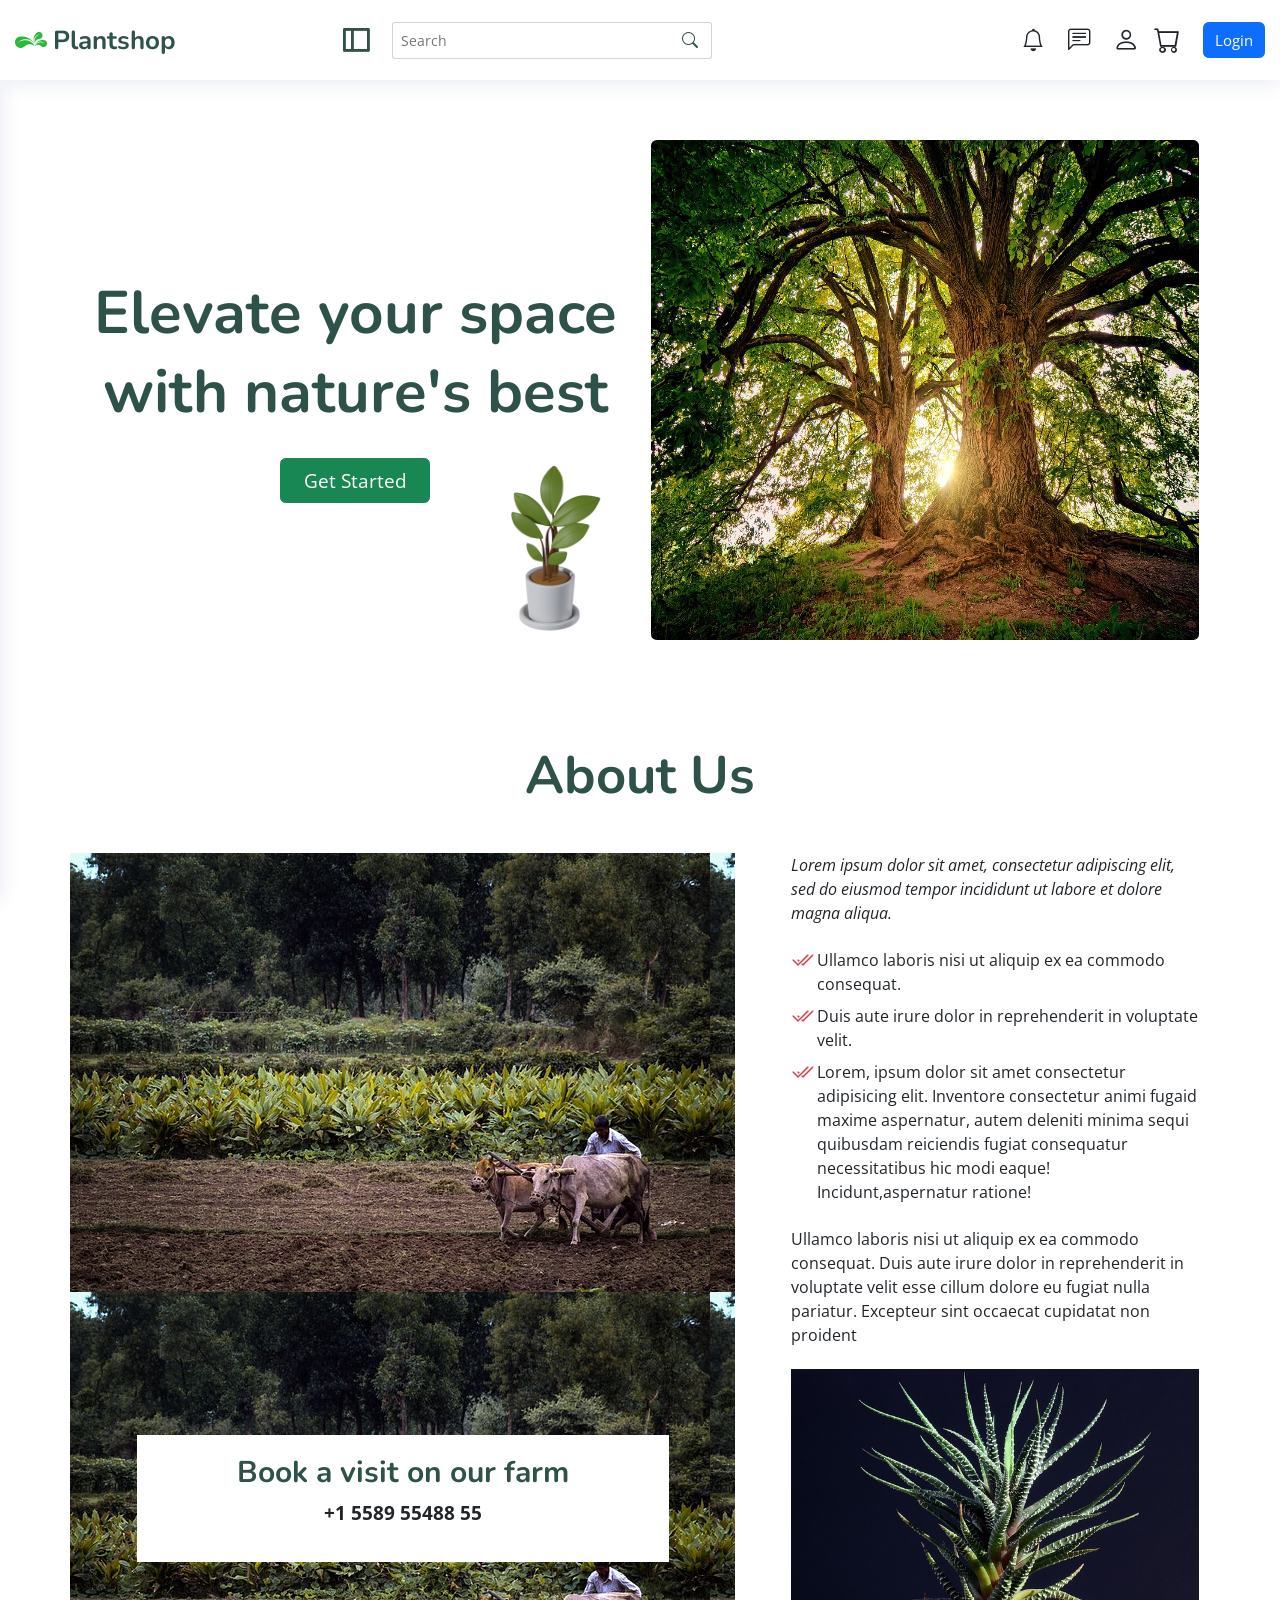
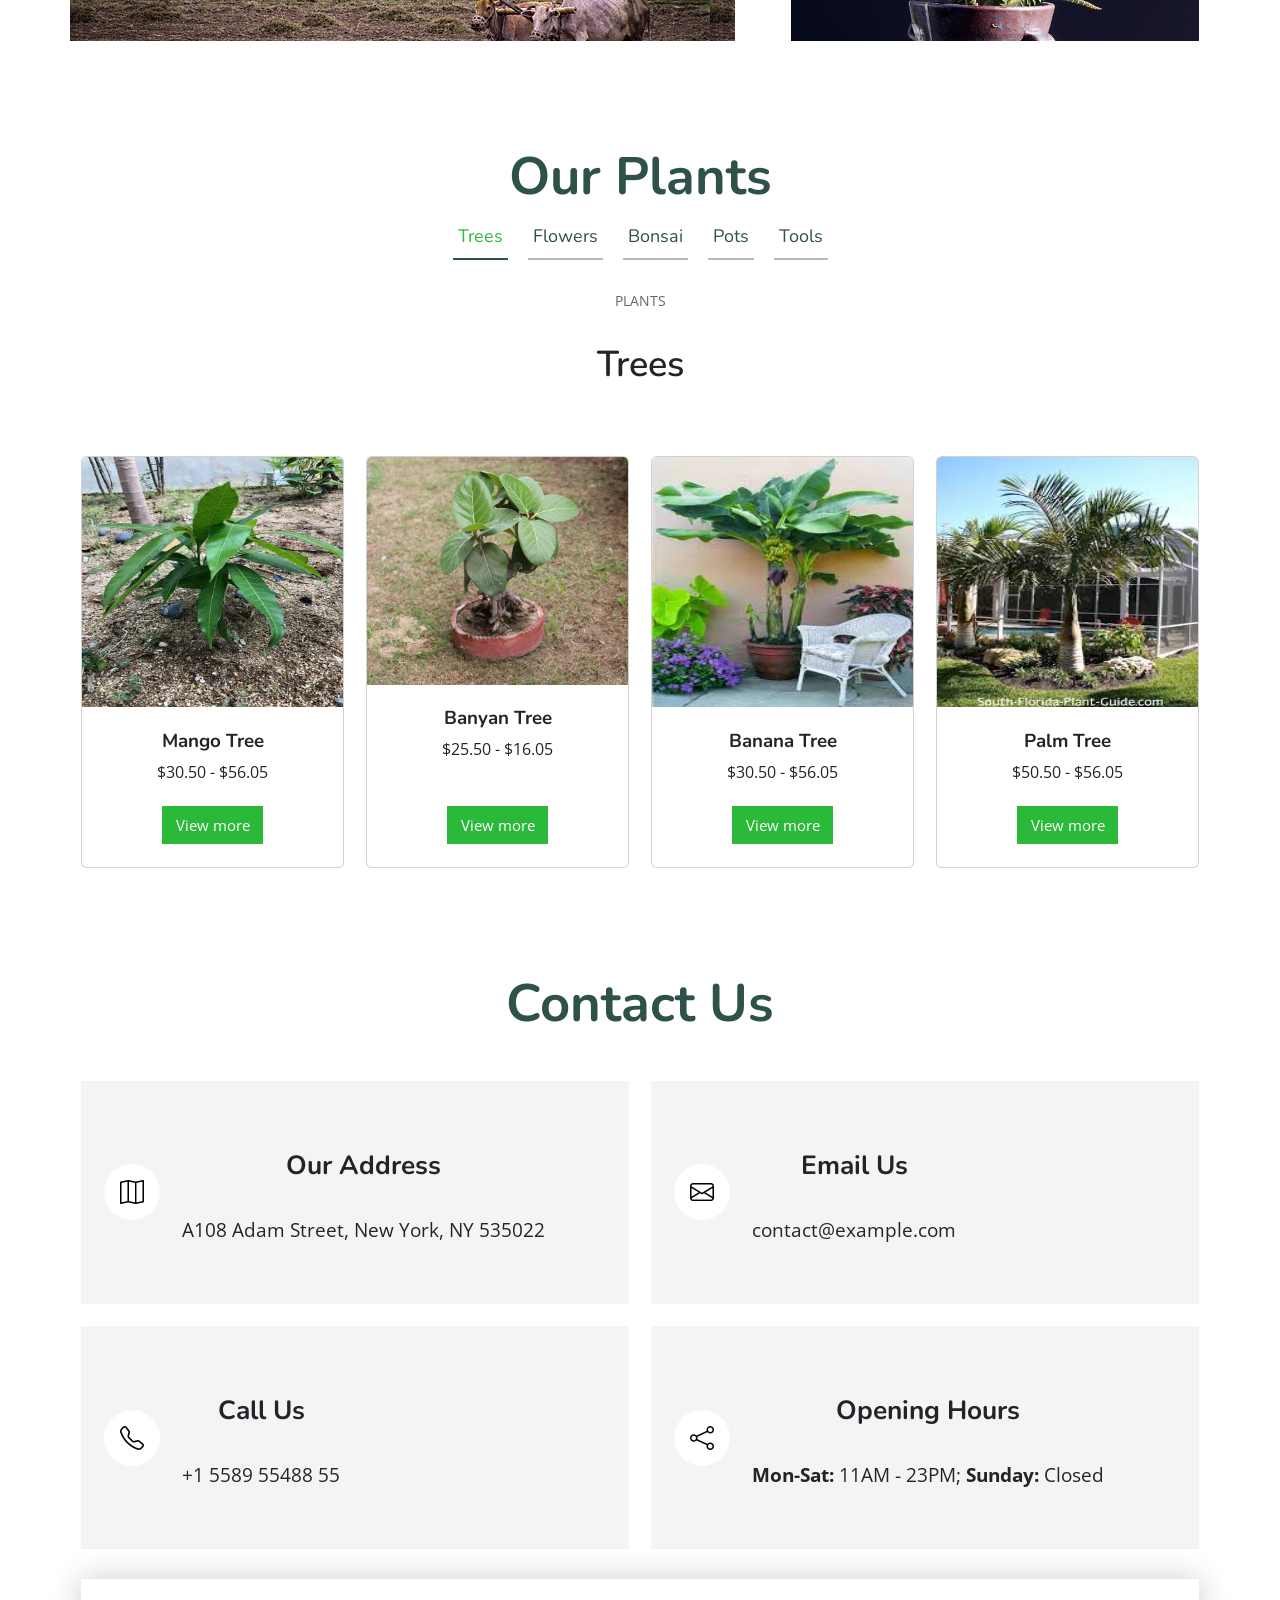
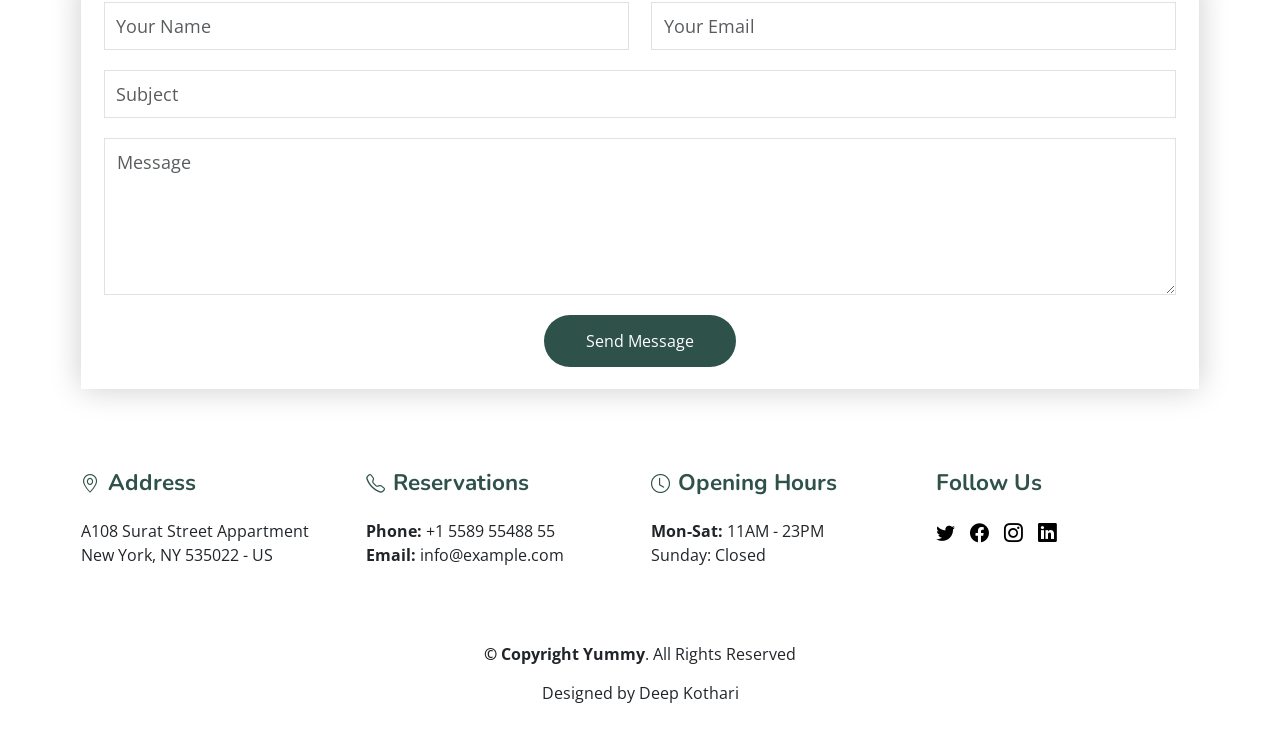
<file: index.html>
<!DOCTYPE html>
<html lang="en">

<head>
    <meta charset="UTF-8">
    <meta name="viewport" content="width=device-width, initial-scale=1.0">
    <title>Plantshop - eCommerce Website</title>
    <!-- Google Fonts -->
    <link
     href="https://fonts.googleapis.com/css?family=Open+Sans:300,300i,400,400i,600,600i,700,700i|Nunito:300,300i,400,400i,600,600i,700,700i|Poppins:300,300i,400,400i,500,500i,600,600i,700,700i"
     rel="stylesheet">
    <!-- Vendor CSS Files -->
    <link href="assets/vendor/bootstrap/css/bootstrap.min.css" rel="stylesheet">
    <link href="assets/vendor/bootstrap-icons/bootstrap-icons.css" rel="stylesheet">
    <link href="assets/vendor/boxicons/css/boxicons.min.css" rel="stylesheet">
    <link href="assets/vendor/remixicon/remixicon.css" rel="stylesheet">
    <!-- CSS -->
    <link rel="stylesheet" href="assets/css/style.css">
    <!-- media -->
    <link rel="stylesheet" href="assets/css/media.css">
</head>

<body>
    <!-- ======= Header ======= -->
    <header id="header" class="header fixed-top d-flex align-items-center transition05 bg-white ps-3">
        <!-- logo -->
        <div class="d-flex align-items-center justify-content-between">
            <a href="index.html" class="logo text-decoration-none d-flex align-items-center">
                <img src="assets/images/logo.png" alt="">
                <span class="d-none d-lg-block green">Plantshop</span>
            </a>
            <i class="ri-side-bar-line ps-5 toggle-sidebar-btn"></i>
        </div>
        <!-- search bar -->
        <div class="search-bar">
            <form class="search-form d-flex align-items-center" method="POST" action="#">
                <input type="text" name="query" placeholder="Search" title="Enter search keyword">
                <button title="Search"><i class="bi bi-search"></i></button>
            </form>
        </div>
        <!-- navbar -->
        <nav class="header-nav ms-auto">
            <ul class="d-flex align-items-center m-0 p-0">
                <li class="nav-item d-block d-lg-none">
                    <a class="nav-link nav-icon fs-4 me-4 position-relative search-bar-toggle " href="#">
                        <i class="bi bi-search d-none d-sm-block"></i>
                    </a>
                </li>
                <li class="nav-item dropdown">
                    <a class="nav-link nav-icon fs-4 me-4 position-relative" href="#" data-bs-toggle="dropdown">
                        <i class="bi bi-bell"></i>
                    </a>
                    <ul class="dropdown-menu dropdown-menu-end dropdown-menu-arrow notifications">
                        <li class="dropdown-header gray">
                            You have 4 new notifications
                            <a href="#"><span class="badge rounded-pill bg-primary p-2 ms-2">View all</span></a>
                        </li>
                        <li>
                            <hr class="dropdown-divider">
                        </li>
                        <li class="notification-item py-1 d-flex align-items-center">
                            <i class="bi bi-exclamation-circle text-warning px-4 fs-4"></i>
                            <div class="my-1">
                                <h4 class="fw-bold fs-6 m-0">Lorem Ipsum</h4>
                                <p class="fs-6 gray m-0 py-1">Quae dolorem earum</p>
                                <p class="fs-6 gray m-0">30 min. ago</p>
                            </div>
                        </li>
                        <li>
                            <hr class="dropdown-divider">
                        </li>
                        <li class="notification-item py-1 d-flex align-items-center">
                            <i class="bi bi-x-circle text-danger px-4 fs-4"></i>
                            <div class="my-1">
                                <h4 class="fw-bold fs-6 m-0">Atque rerum nesciunt</h4>
                                <p class="fs-6 gray m-0 py-1">Quae dolorem earum</p>
                                <p class="fs-6 gray m-0">1 hr. ago</p>
                            </div>
                        </li>
                        <li>
                            <hr class="dropdown-divider">
                        </li>
                        <li class="notification-item py-1 d-flex align-items-center">
                            <i class="bi bi-check-circle text-success px-4 fs-4"></i>
                            <div class="my-1">
                                <h4 class="fw-bold fs-6 m-0">Sit rerum fuga</h4>
                                <p class="fs-6 gray m-0 py-1">Quae dolorem earum</p>
                                <p class="fs-6 gray m-0">2 hrs. ago</p>
                            </div>
                        </li>
                        <li>
                            <hr class="dropdown-divider">
                        </li>
                        <li class="notification-item py-1 d-flex align-items-center">
                            <i class="bi bi-info-circle text-primary px-4 fs-4"></i>
                            <div class="my-1">
                                <h4 class="fw-bold fs-6 m-0">Dicta reprehenderit</h4>
                                <p class="fs-6 gray m-0 py-1">Quae dolorem earum</p>
                                <p class="fs-6 gray m-0">4 hrs. ago</p>
                            </div>
                        </li>
                        <li>
                            <hr class="dropdown-divider">
                        </li>
                        <li class="dropdown-footer text-center">
                            <a href="#">Show all notifications</a>
                        </li>
                    </ul>
                </li>
                <li class="nav-item dropdown">
                    <a class="nav-link nav-icon fs-4 me-4 position-relative" href="#" data-bs-toggle="dropdown">
                        <i class="bi bi-chat-left-text"></i>
                    </a>
                    <ul class="dropdown-menu dropdown-menu-end dropdown-menu-arrow messages">
                        <li class="dropdown-header gray">
                            You have 3 new messages
                            <a href="#"><span class="badge rounded-pill bg-primary p-2 ms-2">View all</span></a>
                        </li>
                        <li>
                            <hr class="dropdown-divider">
                        </li>
                        <li class="message-item">
                            <a href="#" class="d-flex align-items-center">
                                <img src="assets/images/messages-1.jpg" alt="img" class="rounded-circle px-3">
                                <div class="my-1">
                                    <h4 class="fw-bold fs-6 m-0 dark">Maria Hudson</h4>
                                    <p class="fs-6 gray m-0 py-1">Velit asperiores et allo</p>
                                    <p class="fs-6 gray m-0">4 hrs. ago</p>
                                </div>
                            </a>
                        </li>
                        <li>
                            <hr class="dropdown-divider">
                        </li>
                        <li class="message-item">
                            <a href="#" class="d-flex align-items-center">
                                <img src="assets/images/messages-2.jpg" alt="img" class="rounded-circle px-3">
                                <div class="my-1">
                                    <h4 class="fw-bold fs-6 m-0 dark">Anna Nelson</h4>
                                    <p class="fs-6 gray m-0 py-1">Velit asperiores et allo</p>
                                    <p class="fs-6 gray m-0">6 hrs. ago</p>
                                </div>
                            </a>
                        </li>
                        <li>
                            <hr class="dropdown-divider">
                        </li>
                        <li class="message-item">
                            <a href="#" class="d-flex align-items-center">
                                <img src="assets/images/messages-3.jpg" alt="img" class="rounded-circle px-3">
                                <div class="my-1">
                                    <h4 class="fw-bold fs-6 m-0 dark">David Muldon</h4>
                                    <p class="fs-6 gray m-0 py-1">Velit asperiores et allo</p>
                                    <p class="fs-6 gray m-0">8 hrs. ago</p>
                                </div>
                            </a>
                        </li>
                        <li>
                            <hr class="dropdown-divider">
                        </li>
                        <li class="dropdown-footer text-center">
                            <a href="#">Show all messages</a>
                        </li>
                    </ul>
                </li>
                <li class="nav-item dropdown pe-3">
                    <a class="nav-link nav-profile d-flex align-items-center pe-0" href="#" data-bs-toggle="dropdown" aria-expanded="false">
                        <i class="bi bi-person fs-3"></i>
                    </a>
                    <ul class="dropdown-menu profile">
                        <li class="dropdown-header">
                            <h6 class="dark fs-5">Deep Kothari</h6>
                            <span class="dark fs-6">Web Designer</span>
                        </li>
                        <li>
                            <hr class="dropdown-divider">
                        </li>
                        <li>
                            <a href="profile.html" class="dropdown-item d-flex align-items-center">
                                <i class="bi bi-person fs-5 pe-3"></i>
                                <span>My Profile</span>
                            </a>
                        </li>
                        <li>
                            <hr class="dropdown-divider">
                        </li>
                        <li>
                            <a href="profile.html" class="dropdown-item d-flex align-items-center">
                                <i class="bi bi-gear fs-5 pe-3"></i>
                                <span>Account Settings</span>
                            </a>
                        </li>
                        <li>
                            <hr class="dropdown-divider">
                        </li>
                        <li>
                            <a href="#contact" class="dropdown-item d-flex align-items-center">
                                <i class="bi bi-question-circle fs-5 pe-3"></i>
                                <span>Need Help?</span>
                            </a>
                        </li>
                        <li>
                            <hr class="dropdown-divider">
                        </li>
                        <li>
                            <a href="login.html" class="dropdown-item d-flex align-items-center">
                                <i class="bi bi-box-arrow-right fs-5 pe-3"></i>
                                <span>Sign Out</span>
                            </a>
                        </li>
                    </ul>
                </li>
                <li class="nav-item">
                    <a class="nav-link nav-icon fs-3 pe-4" href="products.html">
                        <i class="bi bi-cart"></i>
                    </a>
                </li>
                <li class="nav-item pe-3">
                    <a href="login.html" class="btn btn-primary">Login </a>
                </li>
            </ul>
        </nav>
    </header>

    <!-- ======= Sidebar ======= -->
    <aside id="sidebar" class="sidebar">

        <ul class="sidebar-nav" id="sidebar-nav">

            <li class="nav-item">
                <a class="nav-link " href="index.html">
                    <i class="bi bi-grid"></i>
                    <span>Dashboard</span>
                </a>
            </li>
            <li class="nav-item">
                <a class="nav-link collapsed" data-bs-target="#components-nav" data-bs-toggle="collapse" href="#">
                    <i class="bi bi-tree"></i><span>Large Trees</span><i class="bi bi-chevron-down ms-auto"></i>
                </a>
                <ul id="components-nav" class="nav-content collapse " data-bs-parent="#sidebar-nav">
                    <li>
                        <a href="products.html">
                            <i class="bi bi-circle"></i><span>Mango tree</span>
                        </a>
                    </li>
                    <li>
                        <a href="products.html">
                            <i class="bi bi-circle"></i><span>Banyan tree</span>
                        </a>
                    </li>
                    <li>
                        <a href="products.html">
                            <i class="bi bi-circle"></i><span>Banana tree</span>
                        </a>
                    </li>
                    <li>
                        <a href="products.html">
                            <i class="bi bi-circle"></i><span>Palm tree</span>
                        </a>
                    </li>
                    <li>
                        <a href="products.html">
                            <i class="bi bi-circle"></i><span>Banmoo tree</span>
                        </a>
                    </li>
                </ul>
            </li>
            <li class="nav-item">
                <a class="nav-link collapsed" data-bs-target="#forms-nav" data-bs-toggle="collapse" href="#">
                    <i class="bi bi-flower1"></i><span>Flowers</span><i class="bi bi-chevron-down ms-auto"></i>
                </a>
                <ul id="forms-nav" class="nav-content collapse " data-bs-parent="#sidebar-nav">
                    <li>
                        <a href="products.html">
                            <i class="bi bi-circle"></i><span>Marigold</span>
                        </a>
                    </li>
                    <li>
                        <a href="products.html">
                            <i class="bi bi-circle"></i><span>Lavender</span>
                        </a>
                    </li>
                    <li>
                        <a href="products.html">
                            <i class="bi bi-circle"></i><span>Lily</span>
                        </a>
                    </li>
                    <li>
                        <a href="products.html">
                            <i class="bi bi-circle"></i><span>Sun flower</span>
                        </a>
                    </li>
                    <li>
                        <a href="products.html">
                            <i class="bi bi-circle"></i><span>Rose</span>
                        </a>
                    </li>
                    <li>
                        <a href="products.html">
                            <i class="bi bi-circle"></i><span>Tulip</span>
                        </a>
                    </li>
                    <li>
                        <a href="#">
                            <i class="bi bi-circle"></i><span>Jasmine</span>
                        </a>
                    </li>
                </ul>
            </li>
            <li class="nav-item">
                <a class="nav-link collapsed" data-bs-target="#tables-nav" data-bs-toggle="collapse" href="#">
                    <i class="bi bi-flower2"></i><span>Bonsai</span><i class="bi bi-chevron-down ms-auto"></i>
                </a>
                <ul id="tables-nav" class="nav-content collapse " data-bs-parent="#sidebar-nav">
                    <li>
                        <a href="products.html">
                            <i class="bi bi-circle"></i><span>Japanese Maple</span>
                        </a>
                    </li>
                    <li>
                        <a href="products.html">
                            <i class="bi bi-circle"></i><span>Chinese Elm</span>
                        </a>
                    </li>
                    <li>
                        <a href="products.html">
                            <i class="bi bi-circle"></i><span>Fukien Tea Tree</span>
                        </a>
                    </li>
                    <li>
                        <a href="products.html">
                            <i class="bi bi-circle"></i><span>Box Wood</span>
                        </a>
                    </li>
                    <li>
                        <a href="products.html">
                            <i class="bi bi-circle"></i><span>Desert Rose</span>
                        </a>
                    </li>
                </ul>
            </li>
            <li class="nav-item">
                <a class="nav-link collapsed" data-bs-target="#charts-nav" data-bs-toggle="collapse" href="#">
                    <i class="bi bi-flower3"></i><span>Special Pots</span><i class="bi bi-chevron-down ms-auto"></i>
                </a>
                <ul id="charts-nav" class="nav-content collapse " data-bs-parent="#sidebar-nav">
                    <li>
                        <a href="products.html">
                            <i class="bi bi-circle"></i><span>Clay Pots</span>
                        </a>
                    </li>
                    <li>
                        <a href="products.html">
                            <i class="bi bi-circle"></i><span>Metal Pots</span>
                        </a>
                    </li>
                    <li>
                        <a href="products.html">
                            <i class="bi bi-circle"></i><span>Concrete Pots</span>
                        </a>
                    </li>
                    <li>
                        <a href="products.html">
                            <i class="bi bi-circle"></i><span>Fiber Glass Pots</span>
                        </a>
                    </li>
                    <li>
                        <a href="products.html">
                            <i class="bi bi-circle"></i><span>Plastic Pots</span>
                        </a>
                    </li>
                    <li>
                        <a href="products.html">
                            <i class="bi bi-circle"></i><span>Self-Watering Pots</span>
                        </a>
                    </li>
                </ul>
            </li>
            <li class="nav-item">
                <a class="nav-link collapsed" data-bs-target="#icons-nav" data-bs-toggle="collapse" href="#">
                    <i class="bi bi-tree-fill"></i><span>Gardening Tools</span><i class="bi bi-chevron-down ms-auto"></i>
                </a>
                <ul id="icons-nav" class="nav-content collapse " data-bs-parent="#sidebar-nav">
                    <li>
                        <a href="products.html">
                            <i class="bi bi-circle"></i><span>Gloves</span>
                        </a>
                    </li>
                    <li>
                        <a href="products.html">
                            <i class="bi bi-circle"></i><span>Rake</span>
                        </a>
                    </li>
                    <li>
                        <a href="products.html">
                            <i class="bi bi-circle"></i><span>Watering Can</span>
                        </a>
                    </li>
                    <li>
                        <a href="products.html">
                            <i class="bi bi-circle"></i><span>Spade</span>
                        </a>
                    </li>
                    <li>
                        <a href="products.html">
                            <i class="bi bi-circle"></i><span>Wheel Barrow</span>
                        </a>
                    </li>
                    <li>
                        <a href="products.html">
                            <i class="bi bi-circle"></i><span>Leaf Blower</span>
                        </a>
                    </li>
                </ul>
            </li>
            <li class="nav-heading">Pages</li>

            <li class="nav-item">
                <a class="nav-link collapsed " href="index.html">
                    <i class="bi bi-house-exclamation-fill"></i>
                    <span>Home</span>
                </a>
            </li>
            <li class="nav-item">
                <a class="nav-link collapsed text-primary" href="view.html">
                    <i class="bi bi-eye-fill"></i>
                    <span>View Cart</span>
                </a>
            </li>
            <li class="nav-item">
                <a class="nav-link collapsed text-primary" href="products.html">
                    <i class="bi bi-box"></i>
                    <span>Products page</span>
                </a>
            </li>
            <li class="nav-item">
                <a class="nav-link collapsed text-primary" href="profile.html">
                    <i class="bi bi-box"></i>
                    <span>Profile</span>
                </a>
            </li>
            <li class="nav-item">
                <a class="nav-link collapsed text-primary" href="register.html">
                    <i class="bi bi-card-list"></i>
                    <span>Register</span>
                </a>
            </li>
            <li class="nav-item">
                <a class="nav-link collapsed text-primary" href="login.html">
                    <i class="bi bi-box-arrow-in-right"></i>
                    <span>Login</span>
                </a>
            </li>
        </ul>
    </aside><!-- End Sidebar-->

    <!-- ======= Main Section ======= -->
    <main id="main" class="main">
        <section id="main-banner" class="main-banner d-flex align-items-center">
            <div class="container">
                <div class="row">
                    <div class="col  order-2 order-lg-1 d-flex flex-column justify-content-center position-relative">
                        <h1 class="title fw-bold display-3 d-inline rounded-2 green text-center text-xxl-start">Elevate your space</h1>
                        <h2 class="subtitle fw-bold display-3 green text-center text-xxl-start">with nature's best</h2>
                        <div class="text-center text-xxl-start">
                            <a href="#" class="btn btn-success fs-5 px-4 py-2 mt-4 btn-get-started">Get Started</a>
                        </div>
                        <img class="floatmango position-absolute d-none d-sm-block" src="assets/images/moneyplant.png" alt="mango">
                    </div>
                    <div class="col-lg-6  order-1 order-lg-2 hero-img" data-aos="fade-left" data-aos-delay="200">
                        <img src="assets/images/tree.jpg" class="img-fluid rounded main-img" alt="main-img">
                    </div>
                </div>
            </div>
        </section><!-- End Hero -->
        <!-- ======= About Section ======= -->
        <section id="about" class="about section mt-5">
            <div class="container">
                <div class="mb-5">
                    <h2 class="display-4 fw-bold text-center green">About Us</h2>
                </div>
                <div class="row gy-4">
                    <div class="col-lg-7 position-relative about-img img-fluid" style="background-image: url(./assets/images/farm.jpg);">
                        <div class="call-us text-center position-absolute">
                            <h4 class="fs-2 fw-bold green">Book a visit on our farm</h4>
                            <p class="fs-5 fw-bold">+1 5589 55488 55</p>
                        </div>
                    </div>
                    <div class="col-lg-5 pt-4 pt-lg-0 d-flex align-items-end">
                        <div class="content ps-0 ps-lg-5">
                            <p class="fst-italic">
                                Lorem ipsum dolor sit amet, consectetur adipiscing elit, sed do eiusmod tempor incididunt ut labore et dolore
                                magna aliqua.
                            </p>
                            <ul class="px-0 pt-2">
                                <li class="position-relative"><i class="bi bi-check2-all text-danger position-absolute start-0 fs-4"></i> Ullamco laboris nisi ut aliquip
                                    ex ea
                                    commodo consequat.</li>
                                <li class="position-relative"><i class="bi bi-check2-all text-danger position-absolute start-0 fs-4"></i> Duis aute irure dolor in
                                    reprehenderit
                                    in voluptate velit.</li>
                                <li class="position-relative"><i class="bi bi-check2-all text-danger position-absolute start-0 fs-4"></i>Lorem, ipsum dolor sit amet
                                    consectetur
                                    adipisicing elit.
                                    Inventore consectetur animi fugaid maxime aspernatur, autem deleniti minima sequi quibusdam reiciendis fugiat consequatur
                                    necessitatibus hic modi eaque! Incidunt,aspernatur ratione!</li>
                            </ul>
                            <p>
                                Ullamco laboris nisi ut aliquip ex ea commodo consequat. Duis aute irure dolor in reprehenderit in voluptate
                                velit esse cillum dolore eu fugiat nulla pariatur. Excepteur sint occaecat cupidatat non proident
                            </p>
                            <div class="position-relative mt-4">
                                <img src="./assets/images/about1.jpg" class="img-fluid w-100 d-none d-lg-block" alt="">
                            </div>
                        </div>
                    </div>
                </div>
            </div>
        </section><!-- End About Section -->
        <!-- ======= Menu Section ======= -->
        <section id="products" class="products section mt-5">
            <div class="container">
                <div class="section-header">
                    <h2 class="display-4 fw-bold text-center green">Our Plants</h2>
                </div>
                <ul class="nav nav-tabs d-flex justify-content-center">
                    <li class="nav-item">
                        <a class="nav-link active show" data-bs-toggle="tab" data-bs-target="#trees">
                            <h4>Trees</h4>
                        </a>
                    </li>
                    <li class="nav-item">
                        <a class="nav-link" data-bs-toggle="tab" data-bs-target="#flowers">
                            <h4>Flowers</h4>
                        </a>
                    <li class="nav-item">
                        <a class="nav-link" data-bs-toggle="tab" data-bs-target="#bonsai">
                            <h4>Bonsai</h4>
                        </a>
                    </li>
                    <li class="nav-item">
                        <a class="nav-link" data-bs-toggle="tab" data-bs-target="#pots">
                            <h4>Pots</h4>
                        </a>
                    </li>
                    <li class="nav-item">
                        <a class="nav-link" data-bs-toggle="tab" data-bs-target="#tools">
                            <h4>Tools</h4>
                        </a>
                    </li>
                </ul>
                <div class="tab-content">
                    <div class="tab-pane fade active show" id="trees">
                        <div class="tab-header text-center">
                            <p>Plants</p>
                            <h3>Trees</h3>
                        </div>
                        <div class="row gy-5">
                            <div class="col-lg-3 col-sm-6 menu-item">
                                <div class="card prod h-100 overflow-hidden">
                                    <img class="card-img-top transition03" src="./assets/images/mango-tree.webp" alt="..." />
                                    <div class="card-body p-4">
                                        <div class="text-center">
                                            <h5 class="fw-bolder transition03">Mango Tree</h5>
                                            $30.50 - $56.05
                                        </div>
                                    </div>
                                    <div class="card-footer p-4 pt-0 border-top-0 bg-transparent">
                                        <div class="text-center"><a class="btn addtocart mt-auto" href="products.html">View more</a></div>
                                    </div>
                                </div>
                            </div>
                            <div class="col-lg-3 col-sm-6 menu-item">
                                <div class="card prod h-100 overflow-hidden">
                                    <img class="card-img-top transition03" src="./assets/images/banyan-tree.webp" alt="..." />
                                    <div class="card-body p-4">
                                        <div class="text-center">
                                            <h5 class="fw-bolder transition03">Banyan Tree</h5>
                                            $25.50 - $16.05
                                        </div>
                                    </div>
                                    <div class="card-footer p-4 pt-0 border-top-0 bg-transparent">
                                        <div class="text-center"><a class="btn addtocart mt-auto" href="products.html">View more</a></div>
                                    </div>
                                </div>
                            </div>
                            <div class="col-lg-3 col-sm-6 menu-item">
                                <div class="card prod h-100 overflow-hidden">
                                    <img class="card-img-top transition03" src="./assets/images/banana-tree.jpeg" alt="..." />
                                    <div class="card-body p-4">
                                        <div class="text-center">
                                            <h5 class="fw-bolder transition03">Banana Tree</h5>
                                            $30.50 - $56.05
                                        </div>
                                    </div>
                                    <div class="card-footer p-4 pt-0 border-top-0 bg-transparent">
                                        <div class="text-center"><a class="btn addtocart mt-auto" href="products.html">View more</a></div>
                                    </div>
                                </div>
                            </div>
                            <div class="col-lg-3 col-sm-6 menu-item">
                                <div class="card prod h-100 overflow-hidden">
                                    <img class="card-img-top transition03" src="./assets/images/palm-tree.jpeg" alt="..." />
                                    <div class="card-body p-4">
                                        <div class="text-center">
                                            <h5 class="fw-bolder transition03">Palm Tree</h5>
                                            $50.50 - $56.05
                                        </div>
                                    </div>
                                    <div class="card-footer p-4 pt-0 border-top-0 bg-transparent">
                                        <div class="text-center"><a class="btn addtocart mt-auto" href="products.html">View more</a></div>
                                    </div>
                                </div>
                            </div>
                        </div>
                    </div>
                    <div class="tab-pane fade" id="flowers">
                        <div class="tab-header text-center">
                            <p>Plants</p>
                            <h3>Flowers</h3>
                        </div>
                        <div class="row gy-5">
                            <div class="col-lg-3 col-sm-6 menu-item">
                                <div class="card prod h-100 overflow-hidden">
                                    <img class="card-img-top transition03" src="./assets/images/marigold-flower.jpeg" alt="..." />
                                    <div class="card-body p-4">
                                        <div class="text-center">
                                            <h5 class="fw-bolder transition03">Marigold</h5>
                                            $17.50 - $16.05
                                        </div>
                                    </div>
                                    <div class="card-footer p-4 pt-0 border-top-0 bg-transparent">
                                        <div class="text-center"><a class="btn addtocart mt-auto" href="products.html">View more</a></div>
                                    </div>
                                </div>
                            </div>
                            <div class="col-lg-3 col-sm-6 menu-item">
                                <div class="card prod h-100 overflow-hidden">
                                    <img class="card-img-top transition03" src="./assets/images/lavender-flower.jpeg" alt="..." />
                                    <div class="card-body p-4">
                                        <div class="text-center">
                                            <h5 class="fw-bolder transition03">Lavender</h5>
                                            $50.50 - $76.05
                                        </div>
                                    </div>
                                    <div class="card-footer p-4 pt-0 border-top-0 bg-transparent">
                                        <div class="text-center"><a class="btn addtocart mt-auto" href="products.html">View more</a></div>
                                    </div>
                                </div>
                            </div>
                            <div class="col-lg-3 col-sm-6 menu-item">
                                <div class="card prod h-100 overflow-hidden">
                                    <img class="card-img-top transition03" src="./assets/images/lily-flower.jpeg" alt="..." />
                                    <div class="card-body p-4">
                                        <div class="text-center">
                                            <h5 class="fw-bolder transition03">Lily</h5>
                                            $70.50 - $76.05
                                        </div>
                                    </div>
                                    <div class="card-footer p-4 pt-0 border-top-0 bg-transparent">
                                        <div class="text-center"><a class="btn addtocart mt-auto" href="products.html">View more</a></div>
                                    </div>
                                </div>
                            </div>
                            <div class="col-lg-3 col-sm-6 menu-item">
                                <div class="card prod h-100 overflow-hidden">
                                    <img class="card-img-top transition03" src="./assets/images/sun-flower.jpeg" alt="..." />
                                    <div class="card-body p-4">
                                        <div class="text-center">
                                            <h5 class="fw-bolder transition03">Sunflower</h5>
                                            $25.50 - $76.05
                                        </div>
                                    </div>
                                    <div class="card-footer p-4 pt-0 border-top-0 bg-transparent">
                                        <div class="text-center"><a class="btn addtocart mt-auto" href="products.html">View more</a></div>
                                    </div>
                                </div>
                            </div>
                        </div>
                    </div>
                    <div class="tab-pane fade" id="bonsai">
                        <div class="tab-header text-center">
                            <p>Plants</p>
                            <h3>Bonsai</h3>
                        </div>
                        <div class="row gy-5">
                            <div class="col-lg-3 col-sm-6 menu-item">
                                <div class="card prod h-100 overflow-hidden">
                                    <img class="card-img-top transition03" src="./assets/images/JapaneseMaple-bonsai.jpeg" alt="..." />
                                    <div class="card-body p-4">
                                        <div class="text-center">
                                            <h5 class="fw-bolder transition03">Japanese Maple</h5>
                                            $45.50 - $76.05
                                        </div>
                                    </div>
                                    <div class="card-footer p-4 pt-0 border-top-0 bg-transparent">
                                        <div class="text-center"><a class="btn addtocart mt-auto" href="products.html">View more</a></div>
                                    </div>
                                </div>
                            </div>
                            <div class="col-lg-3 col-sm-6 menu-item">
                                <div class="card prod h-100 overflow-hidden">
                                    <img class="card-img-top transition03" src="./assets/images/ChineseElm-bonsai.jpeg" alt="..." />
                                    <div class="card-body p-4">
                                        <div class="text-center">
                                            <h5 class="fw-bolder transition03">Chinese Elm</h5>
                                            $5.50 - $76.05
                                        </div>
                                    </div>
                                    <div class="card-footer p-4 pt-0 border-top-0 bg-transparent">
                                        <div class="text-center"><a class="btn addtocart mt-auto" href="products.html">View more</a></div>
                                    </div>
                                </div>
                            </div>
                            <div class="col-lg-3 col-sm-6 menu-item">
                                <div class="card prod h-100 overflow-hidden">
                                    <img class="card-img-top transition03" src="./assets/images/FujienTeaTree-bonsai.jpeg" alt="..." />
                                    <div class="card-body p-4">
                                        <div class="text-center">
                                            <h5 class="fw-bolder transition03">Fujien Tea Tree</h5>
                                            $52.50 - $76.05
                                        </div>
                                    </div>
                                    <div class="card-footer p-4 pt-0 border-top-0 bg-transparent">
                                        <div class="text-center"><a class="btn addtocart mt-auto" href="products.html">View more</a></div>
                                    </div>
                                </div>
                            </div>
                            <div class="col-lg-3 col-sm-6 menu-item">
                                <div class="card prod h-100 overflow-hidden">
                                    <img class="card-img-top transition03" src="./assets/images/BoxWood-bonsai.jpeg" alt="..." />
                                    <div class="card-body p-4">
                                        <div class="text-center">
                                            <h5 class="fw-bolder transition03">Box Wood</h5>
                                            $32.50 - $16.05
                                        </div>
                                    </div>
                                    <div class="card-footer p-4 pt-0 border-top-0 bg-transparent">
                                        <div class="text-center"><a class="btn addtocart mt-auto" href="products.html">View more</a></div>
                                    </div>
                                </div>
                            </div>
                        </div>
                    </div>
                    <div class="tab-pane fade" id="pots">
                        <div class="tab-header text-center">
                            <p>Plants</p>
                            <h3>Pots</h3>
                        </div>
                        <div class="row gy-5">
                            <div class="col-lg-3 col-sm-6 menu-item">
                                <div class="card prod h-100 overflow-hidden">
                                    <img class="card-img-top transition03" src="./assets/images/clay-pot.jpeg" alt="..." />
                                    <div class="card-body p-4">
                                        <div class="text-center">
                                            <h5 class="fw-bolder transition03">Clay pot</h5>
                                            $32.50 - $16.05
                                        </div>
                                    </div>
                                    <div class="card-footer p-4 pt-0 border-top-0 bg-transparent">
                                        <div class="text-center"><a class="btn addtocart mt-auto" href="products.html">View more</a></div>
                                    </div>
                                </div>
                            </div>
                            <div class="col-lg-3 col-sm-6 menu-item">
                                <div class="card prod h-100 overflow-hidden">
                                    <img class="card-img-top transition03" src="./assets/images/metal-pot.jpeg" alt="..." />
                                    <div class="card-body p-4">
                                        <div class="text-center">
                                            <h5 class="fw-bolder transition03">Metal pot</h5>
                                            $52.50 - $16.05
                                        </div>
                                    </div>
                                    <div class="card-footer p-4 pt-0 border-top-0 bg-transparent">
                                        <div class="text-center"><a class="btn addtocart mt-auto" href="products.html">View more</a></div>
                                    </div>
                                </div>
                            </div>
                            <div class="col-lg-3 col-sm-6 menu-item">
                                <div class="card prod h-100 overflow-hidden">
                                    <img class="card-img-top transition03" src="./assets/images/Self-watering-pot.jpeg" alt="..." />
                                    <div class="card-body p-4">
                                        <div class="text-center">
                                            <h5 class="fw-bolder transition03">Self-watering pot</h5>
                                            $12.50 - $16.05
                                        </div>
                                    </div>
                                    <div class="card-footer p-4 pt-0 border-top-0 bg-transparent">
                                        <div class="text-center"><a class="btn addtocart mt-auto" href="products.html">View more</a></div>
                                    </div>
                                </div>
                            </div>
                            <div class="col-lg-3 col-sm-6 menu-item">
                                <div class="card prod h-100 overflow-hidden">
                                    <img class="card-img-top transition03" src="./assets/images/plastic-pot.jpeg" alt="..." />
                                    <div class="card-body p-4">
                                        <div class="text-center">
                                            <h5 class="fw-bolder transition03">Plastic pot</h5>
                                            $22.50 - $16.05
                                        </div>
                                    </div>
                                    <div class="card-footer p-4 pt-0 border-top-0 bg-transparent">
                                        <div class="text-center"><a class="btn addtocart mt-auto" href="products.html">View more</a></div>
                                    </div>
                                </div>
                            </div>
                        </div>
                    </div>
                    <div class="tab-pane fade" id="tools">
                        <div class="tab-header text-center">
                            <p>Plants</p>
                            <h3>Tools</h3>
                        </div>
                        <div class="row gy-5">
                            <div class="col-lg-3 col-sm-6 menu-item">
                                <div class="card prod h-100 overflow-hidden">
                                    <img class="card-img-top transition03" src="./assets/images/gloves-tools.jpeg" alt="..." />
                                    <div class="card-body p-4">
                                        <div class="text-center">
                                            <h5 class="fw-bolder transition03">Gloves</h5>
                                            $52.50 - $16.05
                                        </div>
                                    </div>
                                    <div class="card-footer p-4 pt-0 border-top-0 bg-transparent">
                                        <div class="text-center"><a class="btn addtocart mt-auto" href="products.html">View more</a></div>
                                    </div>
                                </div>
                            </div>
                            <div class="col-lg-3 col-sm-6 menu-item">
                                <div class="card prod h-100 overflow-hidden">
                                    <img class="card-img-top transition03" src="./assets/images/watering-tool.jpeg" alt="..." />
                                    <div class="card-body p-4">
                                        <div class="text-center">
                                            <h5 class="fw-bolder transition03">Watering can</h5>
                                            $72.50 - $16.05
                                        </div>
                                    </div>
                                    <div class="card-footer p-4 pt-0 border-top-0 bg-transparent">
                                        <div class="text-center"><a class="btn addtocart mt-auto" href="products.html">View more</a></div>
                                    </div>
                                </div>
                            </div>
                            <div class="col-lg-3 col-sm-6 menu-item">
                                <div class="card prod h-100 overflow-hidden">
                                    <img class="card-img-top transition03" src="./assets/images/spade-tool.jpeg" alt="..." />
                                    <div class="card-body p-4">
                                        <div class="text-center">
                                            <h5 class="fw-bolder transition03">Spade</h5>
                                            $12.50 - $16.05
                                        </div>
                                    </div>
                                    <div class="card-footer p-4 pt-0 border-top-0 bg-transparent">
                                        <div class="text-center"><a class="btn addtocart mt-auto" href="products.html">View more</a></div>
                                    </div>
                                </div>
                            </div>
                            <div class="col-lg-3 col-sm-6 menu-item">
                                <div class="card prod h-100 overflow-hidden">
                                    <img class="card-img-top transition03" src="./assets/images/rake-tools.jpeg" alt="..." />
                                    <div class="card-body p-4">
                                        <div class="text-center">
                                            <h5 class="fw-bolder transition03">Rake</h5>
                                            $17.50 - $16.05
                                        </div>
                                    </div>
                                    <div class="card-footer p-4 pt-0 border-top-0 bg-transparent">
                                        <div class="text-center"><a class="btn addtocart mt-auto" href="products.html">View more</a></div>
                                    </div>
                                </div>
                            </div>
                        </div>
                    </div>
                </div>
            </div>
        </section><!-- End Menu Section -->
        <!-- ======= Contact Section ======= -->
        <section id="contact" class="contact section my-5">
            <div class="container">
                <div class="mb-5">
                    <h2 class="display-4 fw-bold text-center green">Contact Us</h2>
                </div>
                <div class="row gy-4">
                    <div class="col-md-6">
                        <div class="info-item py-5 px-4 d-flex align-items-center">
                            <i class="icon bi bi-map flex-shrink-0 dark d-flex justify-content-center align-items-center bg-white rounded-circle me-4"></i>
                            <div>
                                <h3 class="fs-3 fw-bold">Our Address</h3>
                                <p class="fs-5 pt-1">A108 Adam Street, New York, NY 535022</p>
                            </div>
                        </div>
                    </div>
                    <div class="col-md-6">
                        <div class="info-item py-5 px-4 d-flex align-items-center">
                            <i class="icon bi bi-envelope flex-shrink-0 dark d-flex justify-content-center align-items-center bg-white rounded-circle me-4"></i>
                            <div>
                                <h3 class="fs-3 fw-bold">Email Us</h3>
                                <p class="fs-5 pt-1">contact@example.com</p>
                            </div>
                        </div>
                    </div>
                    <div class="col-md-6">
                        <div class="info-item py-5 px-4 d-flex align-items-center">
                            <i class="icon bi bi-telephone flex-shrink-0 dark d-flex justify-content-center align-items-center bg-white rounded-circle me-4"></i>
                            <div>
                                <h3 class="fs-3 fw-bold">Call Us</h3>
                                <p class="fs-5 pt-1">+1 5589 55488 55</p>
                            </div>
                        </div>
                    </div>
                    <div class="col-md-6">
                        <div class="info-item py-5 px-4 d-flex align-items-center">
                            <i class="icon bi bi-share flex-shrink-0 dark d-flex justify-content-center align-items-center bg-white rounded-circle me-4"></i>
                            <div>
                                <h3 class="fs-3 fw-bold">Opening Hours</h3>
                                <p class="fs-5 pt-1" iv><strong>Mon-Sat:</strong> 11AM - 23PM;
                                    <strong>Sunday:</strong> Closed
                                </p>
                            </div>
                        </div>
                    </div>
                </div>
                <form action="index.html" method="post" class="email-form p-3 p-md-4">
                    <div class="row">
                        <div class="col-xl-6 form-group">
                            <input type="text" name="name" class="form-control" id="name" placeholder="Your Name" required>
                        </div>
                        <div class="col-xl-6 form-group">
                            <input type="email" class="form-control" name="email" id="email" placeholder="Your Email" required>
                        </div>
                    </div>
                    <div class="form-group">
                        <input type="text" class="form-control" name="subject" id="subject" placeholder="Subject" required>
                    </div>
                    <div class="form-group">
                        <textarea class="form-control" name="message" rows="5" placeholder="Message" required></textarea>
                    </div>
                    <div class="text-center"><button type="submit">Send Message</button></div>
                </form>
            </div>
        </section>
    </main>
    <!-- ======= Footer ======= -->
    <footer id="footer" class="footer pb-5">
        <div class="container">
            <div class="row gy-2">
                <div class="col-lg-3 col-md-6 footer-links pb-5">
                    <div class="d-flex justify-content-center justify-content-md-start">
                        <i class="bi bi-geo-alt icon fs-5 pe-2 green"></i>
                        <h4 class="fs-4 fw-bold green pb-3">Address</h4>
                    </div>
                    <p class="text-center text-md-start">
                        A108 Surat Street Appartment<br>
                        New York, NY 535022 - US<br>
                    </p>
                </div>
                <div class="col-lg-3 col-md-6 footer-links pb-5">
                    <div class="d-flex justify-content-center justify-content-md-start">
                        <i class="bi bi-telephone icon fs-5 pe-2 green"></i>
                        <h4 class="fs-4 fw-bold green pb-3">Reservations</h4>
                    </div>
                    <p class="text-center text-md-start">
                        <span class="d-block"><strong>Phone:</strong> +1 5589 55488 55</span>
                        <span class="d-block"><strong>Email:</strong> info@example.com</span>
                    </p>
                </div>
                <div class="col-lg-3 col-md-6 footer-links pb-5">
                    <div class="d-flex justify-content-center justify-content-md-start">
                        <i class="bi bi-clock icon fs-5 pe-2 green"></i>
                        <h4 class="fs-4 fw-bold green pb-3">Opening Hours</h4>
                    </div>
                    <p class="text-center text-md-start">
                        <strong>Mon-Sat:</strong> 11AM - 23PM<br>
                        Sunday: Closed
                    </p>
                </div>
                <div class="col-lg-3 col-md-6 footer-links pb-5">
                    <h4 class="fs-4 fw-bold green pb-3 text-center text-md-start">Follow Us</h4>
                    <div class="social-links d-flex gap-3 justify-content-center justify-content-md-start">
                        <a href="#" class="twitter text-decoration-none dark fs-5"><i class="bi bi-twitter "></i></a>
                        <a href="#" class="facebook text-decoration-none dark fs-5"><i class="bi bi-facebook "></i></a>
                        <a href="#" class="instagram text-decoration-none dark fs-5"><i class="bi bi-instagram "></i></a>
                        <a href="#" class="linkedin text-decoration-none dark fs-5"><i class="bi bi-linkedin "></i></a>
                    </div>
                </div>
            </div>
            <div class="text-center py-3">
                <strong class="">&copy; Copyright <span>Yummy</span></strong>.
                All Rights Reserved
            </div>
            <div class="text-center">
                Designed by Deep Kothari
            </div>
        </div>
    </footer><!-- End Footer -->
    <!-- Vendor JS Files -->
    <script src="assets/vendor/bootstrap/js/bootstrap.bundle.min.js"></script>
    <script src="assets/vendor/jquery/jquery.min.js"></script>
    <!-- js -->
    <script src="assets/js/script.js"></script>
</body>

</html>
</file>
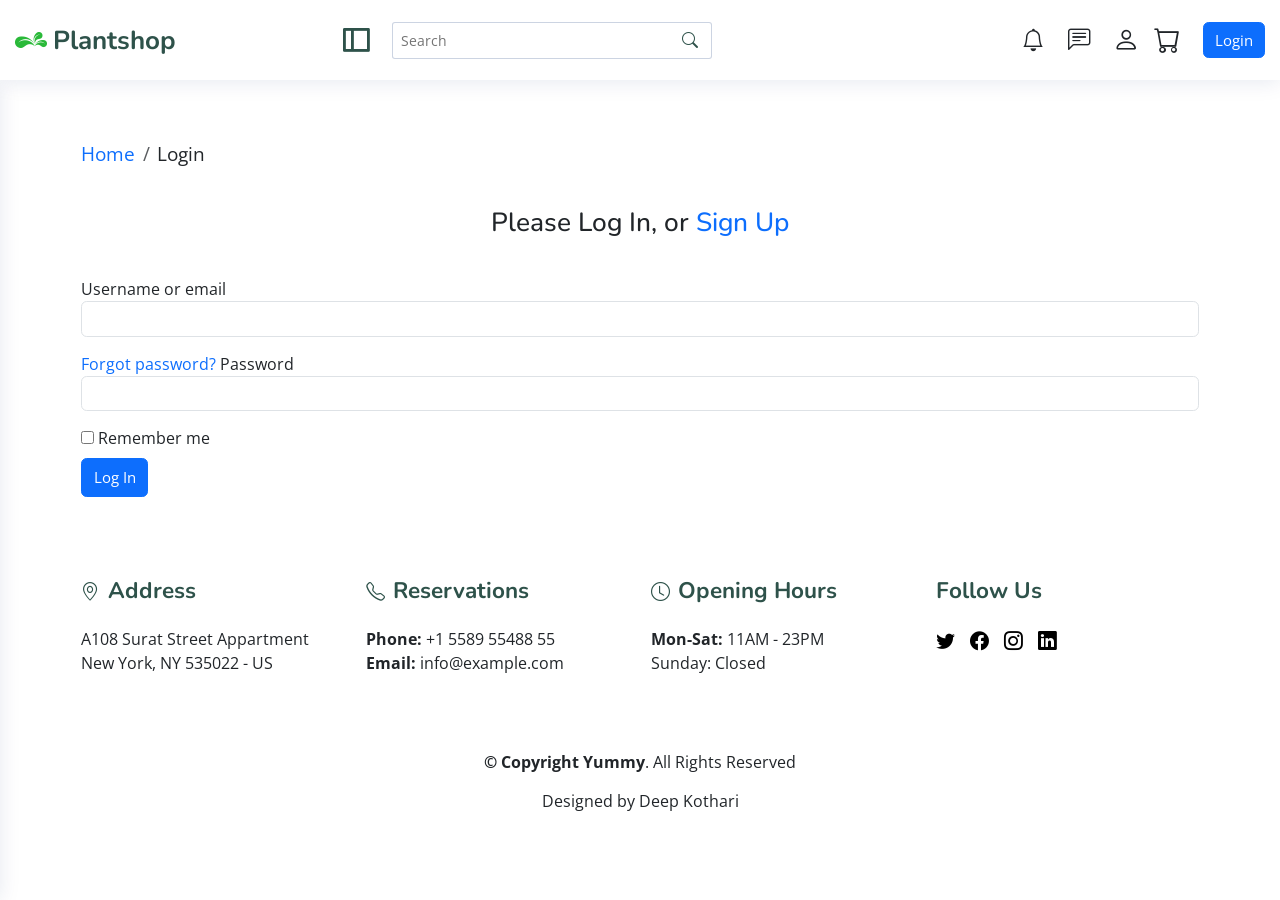
<file: login.html>
<!DOCTYPE html>
<html lang="en">

<head>
    <meta charset="UTF-8">
    <meta name="viewport" content="width=device-width, initial-scale=1.0">
    <title>Plantshop - eCommerce Website</title>
    <!-- Google Fonts -->
    <link
     href="https://fonts.googleapis.com/css?family=Open+Sans:300,300i,400,400i,600,600i,700,700i|Nunito:300,300i,400,400i,600,600i,700,700i|Poppins:300,300i,400,400i,500,500i,600,600i,700,700i"
     rel="stylesheet">
    <!-- Vendor CSS Files -->
    <link href="assets/vendor/bootstrap/css/bootstrap.min.css" rel="stylesheet">
    <link href="assets/vendor/bootstrap-icons/bootstrap-icons.css" rel="stylesheet">
    <link href="assets/vendor/boxicons/css/boxicons.min.css" rel="stylesheet">
    <link href="assets/vendor/remixicon/remixicon.css" rel="stylesheet">
    <!-- CSS -->
    <link rel="stylesheet" href="assets/css/style.css">
    <!-- media -->
    <link rel="stylesheet" href="assets/css/media.css">
</head>

<body>
    <!-- ======= Header ======= -->
    <header id="header" class="header fixed-top d-flex align-items-center transition05 bg-white ps-3">
        <!-- logo -->
        <div class="d-flex align-items-center justify-content-between">
            <a href="index.html" class="logo text-decoration-none d-flex align-items-center">
                <img src="assets/images/logo.png" alt="">
                <span class="d-none d-lg-block green">Plantshop</span>
            </a>
            <i class="ri-side-bar-line ps-5 toggle-sidebar-btn"></i>
        </div>
        <!-- search bar -->
        <div class="search-bar">
            <form class="search-form d-flex align-items-center" method="POST" action="#">
                <input type="text" name="query" placeholder="Search" title="Enter search keyword">
                <button title="Search"><i class="bi bi-search"></i></button>
            </form>
        </div>
        <!-- navbar -->
        <nav class="header-nav ms-auto">
            <ul class="d-flex align-items-center m-0 p-0">
                <li class="nav-item d-block d-lg-none">
                    <a class="nav-link nav-icon fs-4 me-4 position-relative search-bar-toggle " href="#">
                        <i class="bi bi-search d-none d-sm-block"></i>
                    </a>
                </li>
                <li class="nav-item dropdown">
                    <a class="nav-link nav-icon fs-4 me-4 position-relative" href="#" data-bs-toggle="dropdown">
                        <i class="bi bi-bell"></i>
                    </a>
                    <ul class="dropdown-menu dropdown-menu-end dropdown-menu-arrow notifications">
                        <li class="dropdown-header gray">
                            You have 4 new notifications
                            <a href="#"><span class="badge rounded-pill bg-primary p-2 ms-2">View all</span></a>
                        </li>
                        <li>
                            <hr class="dropdown-divider">
                        </li>
                        <li class="notification-item py-1 d-flex align-items-center">
                            <i class="bi bi-exclamation-circle text-warning px-4 fs-4"></i>
                            <div class="my-1">
                                <h4 class="fw-bold fs-6 m-0">Lorem Ipsum</h4>
                                <p class="fs-6 gray m-0 py-1">Quae dolorem earum</p>
                                <p class="fs-6 gray m-0">30 min. ago</p>
                            </div>
                        </li>
                        <li>
                            <hr class="dropdown-divider">
                        </li>
                        <li class="notification-item py-1 d-flex align-items-center">
                            <i class="bi bi-x-circle text-danger px-4 fs-4"></i>
                            <div class="my-1">
                                <h4 class="fw-bold fs-6 m-0">Atque rerum nesciunt</h4>
                                <p class="fs-6 gray m-0 py-1">Quae dolorem earum</p>
                                <p class="fs-6 gray m-0">1 hr. ago</p>
                            </div>
                        </li>
                        <li>
                            <hr class="dropdown-divider">
                        </li>
                        <li class="notification-item py-1 d-flex align-items-center">
                            <i class="bi bi-check-circle text-success px-4 fs-4"></i>
                            <div class="my-1">
                                <h4 class="fw-bold fs-6 m-0">Sit rerum fuga</h4>
                                <p class="fs-6 gray m-0 py-1">Quae dolorem earum</p>
                                <p class="fs-6 gray m-0">2 hrs. ago</p>
                            </div>
                        </li>
                        <li>
                            <hr class="dropdown-divider">
                        </li>
                        <li class="notification-item py-1 d-flex align-items-center">
                            <i class="bi bi-info-circle text-primary px-4 fs-4"></i>
                            <div class="my-1">
                                <h4 class="fw-bold fs-6 m-0">Dicta reprehenderit</h4>
                                <p class="fs-6 gray m-0 py-1">Quae dolorem earum</p>
                                <p class="fs-6 gray m-0">4 hrs. ago</p>
                            </div>
                        </li>
                        <li>
                            <hr class="dropdown-divider">
                        </li>
                        <li class="dropdown-footer text-center">
                            <a href="#">Show all notifications</a>
                        </li>
                    </ul>
                </li>
                <li class="nav-item dropdown">
                    <a class="nav-link nav-icon fs-4 me-4 position-relative" href="#" data-bs-toggle="dropdown">
                        <i class="bi bi-chat-left-text"></i>
                    </a>
                    <ul class="dropdown-menu dropdown-menu-end dropdown-menu-arrow messages">
                        <li class="dropdown-header gray">
                            You have 3 new messages
                            <a href="#"><span class="badge rounded-pill bg-primary p-2 ms-2">View all</span></a>
                        </li>
                        <li>
                            <hr class="dropdown-divider">
                        </li>
                        <li class="message-item">
                            <a href="#" class="d-flex align-items-center">
                                <img src="assets/images/messages-1.jpg" alt="img" class="rounded-circle px-3">
                                <div class="my-1">
                                    <h4 class="fw-bold fs-6 m-0 dark">Maria Hudson</h4>
                                    <p class="fs-6 gray m-0 py-1">Velit asperiores et allo</p>
                                    <p class="fs-6 gray m-0">4 hrs. ago</p>
                                </div>
                            </a>
                        </li>
                        <li>
                            <hr class="dropdown-divider">
                        </li>
                        <li class="message-item">
                            <a href="#" class="d-flex align-items-center">
                                <img src="assets/images/messages-2.jpg" alt="img" class="rounded-circle px-3">
                                <div class="my-1">
                                    <h4 class="fw-bold fs-6 m-0 dark">Anna Nelson</h4>
                                    <p class="fs-6 gray m-0 py-1">Velit asperiores et allo</p>
                                    <p class="fs-6 gray m-0">6 hrs. ago</p>
                                </div>
                            </a>
                        </li>
                        <li>
                            <hr class="dropdown-divider">
                        </li>
                        <li class="message-item">
                            <a href="#" class="d-flex align-items-center">
                                <img src="assets/images/messages-3.jpg" alt="img" class="rounded-circle px-3">
                                <div class="my-1">
                                    <h4 class="fw-bold fs-6 m-0 dark">David Muldon</h4>
                                    <p class="fs-6 gray m-0 py-1">Velit asperiores et allo</p>
                                    <p class="fs-6 gray m-0">8 hrs. ago</p>
                                </div>
                            </a>
                        </li>
                        <li>
                            <hr class="dropdown-divider">
                        </li>
                        <li class="dropdown-footer text-center">
                            <a href="#">Show all messages</a>
                        </li>
                    </ul>
                </li>
                <li class="nav-item dropdown pe-3">
                    <a class="nav-link nav-profile d-flex align-items-center pe-0" href="#" data-bs-toggle="dropdown" aria-expanded="false">
                        <i class="bi bi-person fs-3"></i>
                    </a>
                    <ul class="dropdown-menu profile">
                        <li class="dropdown-header">
                            <h6 class="dark fs-5">Deep Kothari</h6>
                            <span class="dark fs-6">Web Designer</span>
                        </li>
                        <li>
                            <hr class="dropdown-divider">
                        </li>
                        <li>
                            <a href="profile.html" class="dropdown-item d-flex align-items-center">
                                <i class="bi bi-person fs-5 pe-3"></i>
                                <span>My Profile</span>
                            </a>
                        </li>
                        <li>
                            <hr class="dropdown-divider">
                        </li>
                        <li>
                            <a href="profile.html" class="dropdown-item d-flex align-items-center">
                                <i class="bi bi-gear fs-5 pe-3"></i>
                                <span>Account Settings</span>
                            </a>
                        </li>
                        <li>
                            <hr class="dropdown-divider">
                        </li>
                        <li>
                            <a href="#contact" class="dropdown-item d-flex align-items-center">
                                <i class="bi bi-question-circle fs-5 pe-3"></i>
                                <span>Need Help?</span>
                            </a>
                        </li>
                        <li>
                            <hr class="dropdown-divider">
                        </li>
                        <li>
                            <a href="login.html" class="dropdown-item d-flex align-items-center">
                                <i class="bi bi-box-arrow-right fs-5 pe-3"></i>
                                <span>Sign Out</span>
                            </a>
                        </li>
                    </ul>
                </li>
                <li class="nav-item">
                    <a class="nav-link nav-icon fs-3 pe-4" href="products.html">
                        <i class="bi bi-cart"></i>
                    </a>
                </li>
                <li class="nav-item pe-3">
                    <a href="login.html" class="btn btn-primary">Login </a>
                </li>
            </ul>
        </nav>
    </header>

    <!-- ======= Sidebar ======= -->
    <aside id="sidebar" class="sidebar">

        <ul class="sidebar-nav" id="sidebar-nav">

            <li class="nav-item">
                <a class="nav-link " href="index.html">
                    <i class="bi bi-grid"></i>
                    <span>Dashboard</span>
                </a>
            </li>
            <li class="nav-item">
                <a class="nav-link collapsed" data-bs-target="#components-nav" data-bs-toggle="collapse" href="#">
                    <i class="bi bi-tree"></i><span>Large Trees</span><i class="bi bi-chevron-down ms-auto"></i>
                </a>
                <ul id="components-nav" class="nav-content collapse " data-bs-parent="#sidebar-nav">
                    <li>
                        <a href="products.html">
                            <i class="bi bi-circle"></i><span>Mango tree</span>
                        </a>
                    </li>
                    <li>
                        <a href="products.html">
                            <i class="bi bi-circle"></i><span>Banyan tree</span>
                        </a>
                    </li>
                    <li>
                        <a href="products.html">
                            <i class="bi bi-circle"></i><span>Banana tree</span>
                        </a>
                    </li>
                    <li>
                        <a href="products.html">
                            <i class="bi bi-circle"></i><span>Palm tree</span>
                        </a>
                    </li>
                    <li>
                        <a href="products.html">
                            <i class="bi bi-circle"></i><span>Banmoo tree</span>
                        </a>
                    </li>
                </ul>
            </li>
            <li class="nav-item">
                <a class="nav-link collapsed" data-bs-target="#forms-nav" data-bs-toggle="collapse" href="#">
                    <i class="bi bi-flower1"></i><span>Flowers</span><i class="bi bi-chevron-down ms-auto"></i>
                </a>
                <ul id="forms-nav" class="nav-content collapse " data-bs-parent="#sidebar-nav">
                    <li>
                        <a href="products.html">
                            <i class="bi bi-circle"></i><span>Marigold</span>
                        </a>
                    </li>
                    <li>
                        <a href="products.html">
                            <i class="bi bi-circle"></i><span>Lavender</span>
                        </a>
                    </li>
                    <li>
                        <a href="products.html">
                            <i class="bi bi-circle"></i><span>Lily</span>
                        </a>
                    </li>
                    <li>
                        <a href="products.html">
                            <i class="bi bi-circle"></i><span>Sun flower</span>
                        </a>
                    </li>
                    <li>
                        <a href="products.html">
                            <i class="bi bi-circle"></i><span>Rose</span>
                        </a>
                    </li>
                    <li>
                        <a href="products.html">
                            <i class="bi bi-circle"></i><span>Tulip</span>
                        </a>
                    </li>
                    <li>
                        <a href="#">
                            <i class="bi bi-circle"></i><span>Jasmine</span>
                        </a>
                    </li>
                </ul>
            </li>
            <li class="nav-item">
                <a class="nav-link collapsed" data-bs-target="#tables-nav" data-bs-toggle="collapse" href="#">
                    <i class="bi bi-flower2"></i><span>Bonsai</span><i class="bi bi-chevron-down ms-auto"></i>
                </a>
                <ul id="tables-nav" class="nav-content collapse " data-bs-parent="#sidebar-nav">
                    <li>
                        <a href="products.html">
                            <i class="bi bi-circle"></i><span>Japanese Maple</span>
                        </a>
                    </li>
                    <li>
                        <a href="products.html">
                            <i class="bi bi-circle"></i><span>Chinese Elm</span>
                        </a>
                    </li>
                    <li>
                        <a href="products.html">
                            <i class="bi bi-circle"></i><span>Fukien Tea Tree</span>
                        </a>
                    </li>
                    <li>
                        <a href="products.html">
                            <i class="bi bi-circle"></i><span>Box Wood</span>
                        </a>
                    </li>
                    <li>
                        <a href="products.html">
                            <i class="bi bi-circle"></i><span>Desert Rose</span>
                        </a>
                    </li>
                </ul>
            </li>
            <li class="nav-item">
                <a class="nav-link collapsed" data-bs-target="#charts-nav" data-bs-toggle="collapse" href="#">
                    <i class="bi bi-flower3"></i><span>Special Pots</span><i class="bi bi-chevron-down ms-auto"></i>
                </a>
                <ul id="charts-nav" class="nav-content collapse " data-bs-parent="#sidebar-nav">
                    <li>
                        <a href="products.html">
                            <i class="bi bi-circle"></i><span>Clay Pots</span>
                        </a>
                    </li>
                    <li>
                        <a href="products.html">
                            <i class="bi bi-circle"></i><span>Metal Pots</span>
                        </a>
                    </li>
                    <li>
                        <a href="products.html">
                            <i class="bi bi-circle"></i><span>Concrete Pots</span>
                        </a>
                    </li>
                    <li>
                        <a href="products.html">
                            <i class="bi bi-circle"></i><span>Fiber Glass Pots</span>
                        </a>
                    </li>
                    <li>
                        <a href="products.html">
                            <i class="bi bi-circle"></i><span>Plastic Pots</span>
                        </a>
                    </li>
                    <li>
                        <a href="products.html">
                            <i class="bi bi-circle"></i><span>Self-Watering Pots</span>
                        </a>
                    </li>
                </ul>
            </li>
            <li class="nav-item">
                <a class="nav-link collapsed" data-bs-target="#icons-nav" data-bs-toggle="collapse" href="#">
                    <i class="bi bi-tree-fill"></i><span>Gardening Tools</span><i class="bi bi-chevron-down ms-auto"></i>
                </a>
                <ul id="icons-nav" class="nav-content collapse " data-bs-parent="#sidebar-nav">
                    <li>
                        <a href="products.html">
                            <i class="bi bi-circle"></i><span>Gloves</span>
                        </a>
                    </li>
                    <li>
                        <a href="products.html">
                            <i class="bi bi-circle"></i><span>Rake</span>
                        </a>
                    </li>
                    <li>
                        <a href="products.html">
                            <i class="bi bi-circle"></i><span>Watering Can</span>
                        </a>
                    </li>
                    <li>
                        <a href="products.html">
                            <i class="bi bi-circle"></i><span>Spade</span>
                        </a>
                    </li>
                    <li>
                        <a href="products.html">
                            <i class="bi bi-circle"></i><span>Wheel Barrow</span>
                        </a>
                    </li>
                    <li>
                        <a href="products.html">
                            <i class="bi bi-circle"></i><span>Leaf Blower</span>
                        </a>
                    </li>
                </ul>
            </li>
            <li class="nav-heading">Pages</li>

            <li class="nav-item">
                <a class="nav-link collapsed " href="index.html">
                    <i class="bi bi-house-exclamation-fill"></i>
                    <span>Home</span>
                </a>
            </li>
            <li class="nav-item">
                <a class="nav-link collapsed text-primary" href="view.html">
                    <i class="bi bi-eye-fill"></i>
                    <span>View Cart</span>
                </a>
            </li>
            <li class="nav-item">
                <a class="nav-link collapsed text-primary" href="products.html">
                    <i class="bi bi-box"></i>
                    <span>Products page</span>
                </a>
            </li>
            <li class="nav-item">
                <a class="nav-link collapsed text-primary" href="profile.html">
                    <i class="bi bi-box"></i>
                    <span>Profile</span>
                </a>
            </li>
            <li class="nav-item">
                <a class="nav-link collapsed text-primary" href="register.html">
                    <i class="bi bi-card-list"></i>
                    <span>Register</span>
                </a>
            </li>
            <li class="nav-item">
                <a class="nav-link collapsed text-primary" href="login.html">
                    <i class="bi bi-box-arrow-in-right"></i>
                    <span>Login</span>
                </a>
            </li>
        </ul>
    </aside><!-- End Sidebar-->

    <!-- ======= Main Section ======= -->
    <main id="main" class="main">
        <nav class="container" aria-label="breadcrumb">
            <ol class="breadcrumb">
                <li class="breadcrumb-item text-dark fs-5 opacity-5"><a href="index.html">Home</a></li>
                <li class="breadcrumb-item text-dark fs-5 active" aria-current="page">Login</li>
            </ol>
        </nav>
        <div class="container">
            <div class="row">
                <div class="">
                    <h3>Please Log In, or <a href="register.html">Sign Up</a></h3>
                    <form role="form" action="index.html">
                        <div class="form-group py-2">
                            <label for="inputUsernameEmail">Username or email</label>
                            <input type="text" class="form-control" id="inputUsernameEmail" required>
                        </div>
                        <div class="form-group py-2">
                            <a class="pull-right" href="#">Forgot password?</a>
                            <label for="inputPassword">Password</label>
                            <input type="password" class="form-control" id="inputPassword" required>
                        </div>
                        <div class="checkbox pull-right py-2">
                            <label>
                                <input type="checkbox">
                                Remember me </label>
                        </div>
                        <button type="submit" class="btn btn btn-primary py-2">
                            Log In
                        </button>
                    </form>
                </div>
            </div>
        </div>
    </main>
    <!-- ======= Footer ======= -->
    <footer id="footer" class="footer pb-5">
        <div class="container">
            <div class="row gy-2">
                <div class="col-lg-3 col-md-6 footer-links pb-5">
                    <div class="d-flex justify-content-center justify-content-md-start">
                        <i class="bi bi-geo-alt icon fs-5 pe-2 green"></i>
                        <h4 class="fs-4 fw-bold green pb-3">Address</h4>
                    </div>
                    <p class="text-center text-md-start">
                        A108 Surat Street Appartment<br>
                        New York, NY 535022 - US<br>
                    </p>
                </div>
                <div class="col-lg-3 col-md-6 footer-links pb-5">
                    <div class="d-flex justify-content-center justify-content-md-start">
                        <i class="bi bi-telephone icon fs-5 pe-2 green"></i>
                        <h4 class="fs-4 fw-bold green pb-3">Reservations</h4>
                    </div>
                    <p class="text-center text-md-start">
                        <span class="d-block"><strong>Phone:</strong> +1 5589 55488 55</span>
                        <span class="d-block"><strong>Email:</strong> info@example.com</span>
                    </p>
                </div>
                <div class="col-lg-3 col-md-6 footer-links pb-5">
                    <div class="d-flex justify-content-center justify-content-md-start">
                        <i class="bi bi-clock icon fs-5 pe-2 green"></i>
                        <h4 class="fs-4 fw-bold green pb-3">Opening Hours</h4>
                    </div>
                    <p class="text-center text-md-start">
                        <strong>Mon-Sat:</strong> 11AM - 23PM<br>
                        Sunday: Closed
                    </p>
                </div>
                <div class="col-lg-3 col-md-6 footer-links pb-5">
                    <h4 class="fs-4 fw-bold green pb-3 text-center text-md-start">Follow Us</h4>
                    <div class="social-links d-flex gap-3 justify-content-center justify-content-md-start">
                        <a href="#" class="twitter text-decoration-none dark fs-5"><i class="bi bi-twitter "></i></a>
                        <a href="#" class="facebook text-decoration-none dark fs-5"><i class="bi bi-facebook "></i></a>
                        <a href="#" class="instagram text-decoration-none dark fs-5"><i class="bi bi-instagram "></i></a>
                        <a href="#" class="linkedin text-decoration-none dark fs-5"><i class="bi bi-linkedin "></i></a>
                    </div>
                </div>
            </div>
            <div class="text-center py-3">
                <strong class="">&copy; Copyright <span>Yummy</span></strong>.
                All Rights Reserved
            </div>
            <div class="text-center">
                Designed by Deep Kothari
            </div>
        </div>
    </footer><!-- End Footer -->
    <!-- Vendor JS Files -->
    <script src="assets/vendor/bootstrap/js/bootstrap.bundle.min.js"></script>
    <script src="assets/vendor/jquery/jquery.min.js"></script>
    <!-- js -->
    <script src="assets/js/script.js"></script>
</body>

</html>
</file>
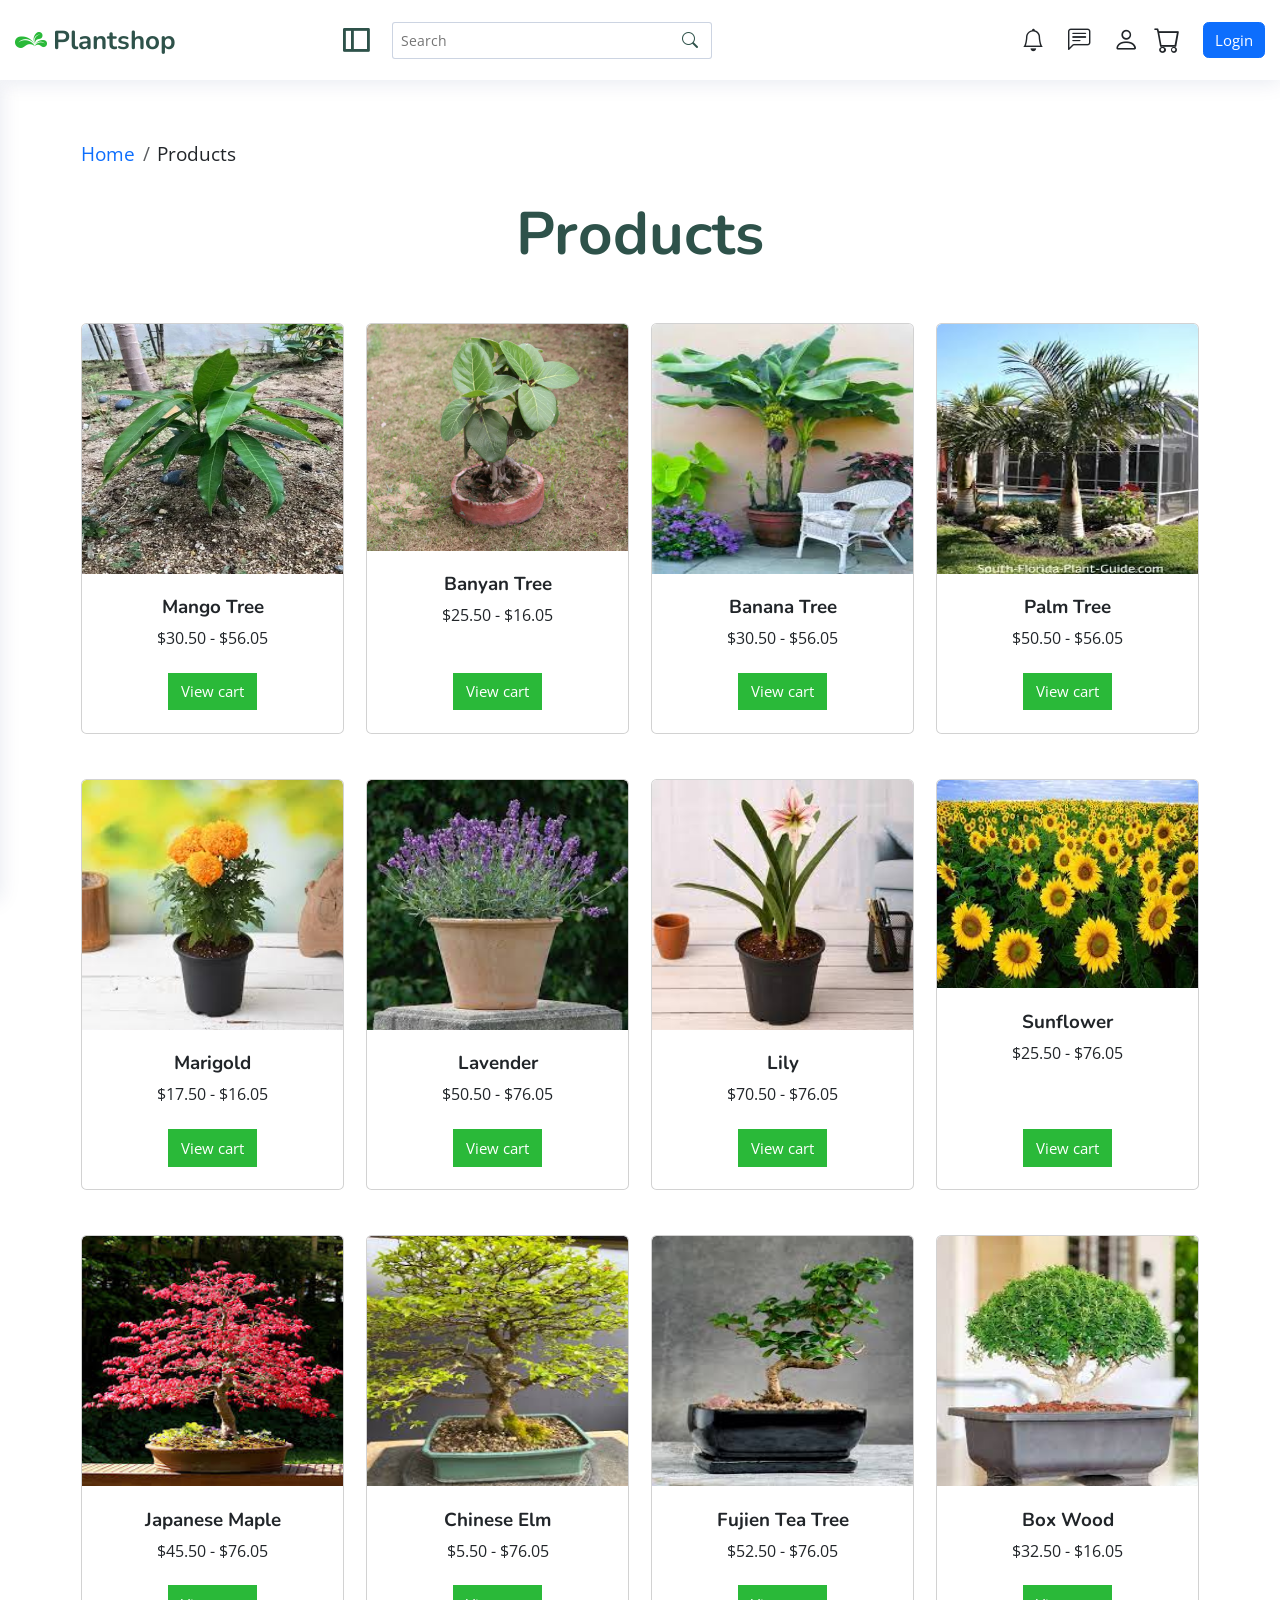
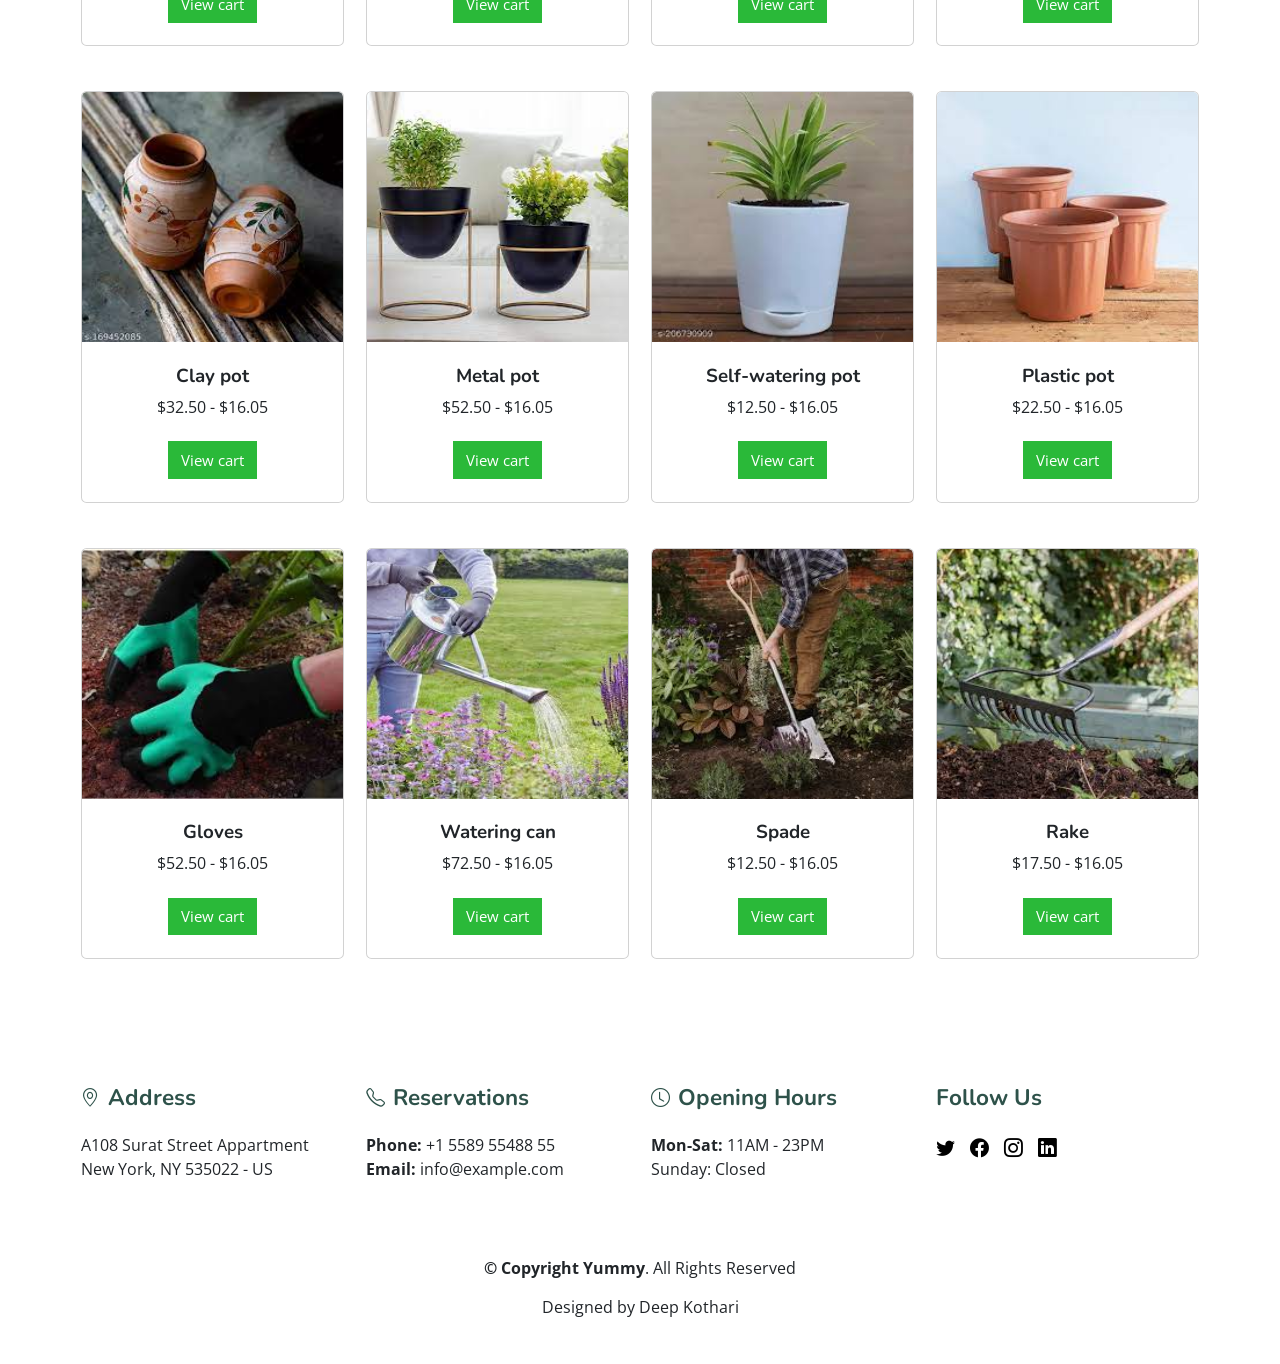
<file: products.html>
<!DOCTYPE html>
<html lang="en">

<head>
    <meta charset="UTF-8">
    <meta name="viewport" content="width=device-width, initial-scale=1.0">
    <title>Plantshop - eCommerce Website</title>
    <!-- Google Fonts -->
    <link
     href="https://fonts.googleapis.com/css?family=Open+Sans:300,300i,400,400i,600,600i,700,700i|Nunito:300,300i,400,400i,600,600i,700,700i|Poppins:300,300i,400,400i,500,500i,600,600i,700,700i"
     rel="stylesheet">
    <!-- Vendor CSS Files -->
    <link href="assets/vendor/bootstrap/css/bootstrap.min.css" rel="stylesheet">
    <link href="assets/vendor/bootstrap-icons/bootstrap-icons.css" rel="stylesheet">
    <link href="assets/vendor/boxicons/css/boxicons.min.css" rel="stylesheet">
    <link href="assets/vendor/remixicon/remixicon.css" rel="stylesheet">
    <!-- CSS -->
    <link rel="stylesheet" href="assets/css/style.css">
    <!-- media -->
    <link rel="stylesheet" href="assets/css/media.css">
</head>

<body>
    <!-- ======= Header ======= -->
    <header id="header" class="header fixed-top d-flex align-items-center transition05 bg-white ps-3">
        <!-- logo -->
        <div class="d-flex align-items-center justify-content-between">
            <a href="index.html" class="logo text-decoration-none d-flex align-items-center">
                <img src="assets/images/logo.png" alt="">
                <span class="d-none d-lg-block green">Plantshop</span>
            </a>
            <i class="ri-side-bar-line ps-5 toggle-sidebar-btn"></i>
        </div>
        <!-- search bar -->
        <div class="search-bar">
            <form class="search-form d-flex align-items-center" method="POST" action="#">
                <input type="text" name="query" placeholder="Search" title="Enter search keyword">
                <button title="Search"><i class="bi bi-search"></i></button>
            </form>
        </div>
        <!-- navbar -->
        <nav class="header-nav ms-auto">
            <ul class="d-flex align-items-center m-0 p-0">
                <li class="nav-item d-block d-lg-none">
                    <a class="nav-link nav-icon fs-4 me-4 position-relative search-bar-toggle " href="#">
                        <i class="bi bi-search d-none d-sm-block"></i>
                    </a>
                </li>
                <li class="nav-item dropdown">
                    <a class="nav-link nav-icon fs-4 me-4 position-relative" href="#" data-bs-toggle="dropdown">
                        <i class="bi bi-bell"></i>
                    </a>
                    <ul class="dropdown-menu dropdown-menu-end dropdown-menu-arrow notifications">
                        <li class="dropdown-header gray">
                            You have 4 new notifications
                            <a href="#"><span class="badge rounded-pill bg-primary p-2 ms-2">View all</span></a>
                        </li>
                        <li>
                            <hr class="dropdown-divider">
                        </li>
                        <li class="notification-item py-1 d-flex align-items-center">
                            <i class="bi bi-exclamation-circle text-warning px-4 fs-4"></i>
                            <div class="my-1">
                                <h4 class="fw-bold fs-6 m-0">Lorem Ipsum</h4>
                                <p class="fs-6 gray m-0 py-1">Quae dolorem earum</p>
                                <p class="fs-6 gray m-0">30 min. ago</p>
                            </div>
                        </li>
                        <li>
                            <hr class="dropdown-divider">
                        </li>
                        <li class="notification-item py-1 d-flex align-items-center">
                            <i class="bi bi-x-circle text-danger px-4 fs-4"></i>
                            <div class="my-1">
                                <h4 class="fw-bold fs-6 m-0">Atque rerum nesciunt</h4>
                                <p class="fs-6 gray m-0 py-1">Quae dolorem earum</p>
                                <p class="fs-6 gray m-0">1 hr. ago</p>
                            </div>
                        </li>
                        <li>
                            <hr class="dropdown-divider">
                        </li>
                        <li class="notification-item py-1 d-flex align-items-center">
                            <i class="bi bi-check-circle text-success px-4 fs-4"></i>
                            <div class="my-1">
                                <h4 class="fw-bold fs-6 m-0">Sit rerum fuga</h4>
                                <p class="fs-6 gray m-0 py-1">Quae dolorem earum</p>
                                <p class="fs-6 gray m-0">2 hrs. ago</p>
                            </div>
                        </li>
                        <li>
                            <hr class="dropdown-divider">
                        </li>
                        <li class="notification-item py-1 d-flex align-items-center">
                            <i class="bi bi-info-circle text-primary px-4 fs-4"></i>
                            <div class="my-1">
                                <h4 class="fw-bold fs-6 m-0">Dicta reprehenderit</h4>
                                <p class="fs-6 gray m-0 py-1">Quae dolorem earum</p>
                                <p class="fs-6 gray m-0">4 hrs. ago</p>
                            </div>
                        </li>
                        <li>
                            <hr class="dropdown-divider">
                        </li>
                        <li class="dropdown-footer text-center">
                            <a href="#">Show all notifications</a>
                        </li>
                    </ul>
                </li>
                <li class="nav-item dropdown">
                    <a class="nav-link nav-icon fs-4 me-4 position-relative" href="#" data-bs-toggle="dropdown">
                        <i class="bi bi-chat-left-text"></i>
                    </a>
                    <ul class="dropdown-menu dropdown-menu-end dropdown-menu-arrow messages">
                        <li class="dropdown-header gray">
                            You have 3 new messages
                            <a href="#"><span class="badge rounded-pill bg-primary p-2 ms-2">View all</span></a>
                        </li>
                        <li>
                            <hr class="dropdown-divider">
                        </li>
                        <li class="message-item">
                            <a href="#" class="d-flex align-items-center">
                                <img src="assets/images/messages-1.jpg" alt="img" class="rounded-circle px-3">
                                <div class="my-1">
                                    <h4 class="fw-bold fs-6 m-0 dark">Maria Hudson</h4>
                                    <p class="fs-6 gray m-0 py-1">Velit asperiores et allo</p>
                                    <p class="fs-6 gray m-0">4 hrs. ago</p>
                                </div>
                            </a>
                        </li>
                        <li>
                            <hr class="dropdown-divider">
                        </li>
                        <li class="message-item">
                            <a href="#" class="d-flex align-items-center">
                                <img src="assets/images/messages-2.jpg" alt="img" class="rounded-circle px-3">
                                <div class="my-1">
                                    <h4 class="fw-bold fs-6 m-0 dark">Anna Nelson</h4>
                                    <p class="fs-6 gray m-0 py-1">Velit asperiores et allo</p>
                                    <p class="fs-6 gray m-0">6 hrs. ago</p>
                                </div>
                            </a>
                        </li>
                        <li>
                            <hr class="dropdown-divider">
                        </li>
                        <li class="message-item">
                            <a href="#" class="d-flex align-items-center">
                                <img src="assets/images/messages-3.jpg" alt="img" class="rounded-circle px-3">
                                <div class="my-1">
                                    <h4 class="fw-bold fs-6 m-0 dark">David Muldon</h4>
                                    <p class="fs-6 gray m-0 py-1">Velit asperiores et allo</p>
                                    <p class="fs-6 gray m-0">8 hrs. ago</p>
                                </div>
                            </a>
                        </li>
                        <li>
                            <hr class="dropdown-divider">
                        </li>
                        <li class="dropdown-footer text-center">
                            <a href="#">Show all messages</a>
                        </li>
                    </ul>
                </li>
                <li class="nav-item dropdown pe-3">
                    <a class="nav-link nav-profile d-flex align-items-center pe-0" href="#" data-bs-toggle="dropdown" aria-expanded="false">
                        <i class="bi bi-person fs-3"></i>
                    </a>
                    <ul class="dropdown-menu profile">
                        <li class="dropdown-header">
                            <h6 class="dark fs-5">Deep Kothari</h6>
                            <span class="dark fs-6">Web Designer</span>
                        </li>
                        <li>
                            <hr class="dropdown-divider">
                        </li>
                        <li>
                            <a href="profile.html" class="dropdown-item d-flex align-items-center">
                                <i class="bi bi-person fs-5 pe-3"></i>
                                <span>My Profile</span>
                            </a>
                        </li>
                        <li>
                            <hr class="dropdown-divider">
                        </li>
                        <li>
                            <a href="profile.html" class="dropdown-item d-flex align-items-center">
                                <i class="bi bi-gear fs-5 pe-3"></i>
                                <span>Account Settings</span>
                            </a>
                        </li>
                        <li>
                            <hr class="dropdown-divider">
                        </li>
                        <li>
                            <a href="#contact" class="dropdown-item d-flex align-items-center">
                                <i class="bi bi-question-circle fs-5 pe-3"></i>
                                <span>Need Help?</span>
                            </a>
                        </li>
                        <li>
                            <hr class="dropdown-divider">
                        </li>
                        <li>
                            <a href="login.html" class="dropdown-item d-flex align-items-center">
                                <i class="bi bi-box-arrow-right fs-5 pe-3"></i>
                                <span>Sign Out</span>
                            </a>
                        </li>
                    </ul>
                </li>
                <li class="nav-item">
                    <a class="nav-link nav-icon fs-3 pe-4" href="products.html">
                        <i class="bi bi-cart"></i>
                    </a>
                </li>
                <li class="nav-item pe-3">
                    <a href="login.html" class="btn btn-primary">Login </a>
                </li>
            </ul>
        </nav>
    </header>

    <!-- ======= Sidebar ======= -->
    <aside id="sidebar" class="sidebar">

        <ul class="sidebar-nav" id="sidebar-nav">

            <li class="nav-item">
                <a class="nav-link " href="index.html">
                    <i class="bi bi-grid"></i>
                    <span>Dashboard</span>
                </a>
            </li>
            <li class="nav-item">
                <a class="nav-link collapsed" data-bs-target="#components-nav" data-bs-toggle="collapse" href="#">
                    <i class="bi bi-tree"></i><span>Large Trees</span><i class="bi bi-chevron-down ms-auto"></i>
                </a>
                <ul id="components-nav" class="nav-content collapse " data-bs-parent="#sidebar-nav">
                    <li>
                        <a href="products.html">
                            <i class="bi bi-circle"></i><span>Mango tree</span>
                        </a>
                    </li>
                    <li>
                        <a href="products.html">
                            <i class="bi bi-circle"></i><span>Banyan tree</span>
                        </a>
                    </li>
                    <li>
                        <a href="products.html">
                            <i class="bi bi-circle"></i><span>Banana tree</span>
                        </a>
                    </li>
                    <li>
                        <a href="products.html">
                            <i class="bi bi-circle"></i><span>Palm tree</span>
                        </a>
                    </li>
                    <li>
                        <a href="products.html">
                            <i class="bi bi-circle"></i><span>Banmoo tree</span>
                        </a>
                    </li>
                </ul>
            </li>
            <li class="nav-item">
                <a class="nav-link collapsed" data-bs-target="#forms-nav" data-bs-toggle="collapse" href="#">
                    <i class="bi bi-flower1"></i><span>Flowers</span><i class="bi bi-chevron-down ms-auto"></i>
                </a>
                <ul id="forms-nav" class="nav-content collapse " data-bs-parent="#sidebar-nav">
                    <li>
                        <a href="products.html">
                            <i class="bi bi-circle"></i><span>Marigold</span>
                        </a>
                    </li>
                    <li>
                        <a href="products.html">
                            <i class="bi bi-circle"></i><span>Lavender</span>
                        </a>
                    </li>
                    <li>
                        <a href="products.html">
                            <i class="bi bi-circle"></i><span>Lily</span>
                        </a>
                    </li>
                    <li>
                        <a href="products.html">
                            <i class="bi bi-circle"></i><span>Sun flower</span>
                        </a>
                    </li>
                    <li>
                        <a href="products.html">
                            <i class="bi bi-circle"></i><span>Rose</span>
                        </a>
                    </li>
                    <li>
                        <a href="products.html">
                            <i class="bi bi-circle"></i><span>Tulip</span>
                        </a>
                    </li>
                    <li>
                        <a href="#">
                            <i class="bi bi-circle"></i><span>Jasmine</span>
                        </a>
                    </li>
                </ul>
            </li>
            <li class="nav-item">
                <a class="nav-link collapsed" data-bs-target="#tables-nav" data-bs-toggle="collapse" href="#">
                    <i class="bi bi-flower2"></i><span>Bonsai</span><i class="bi bi-chevron-down ms-auto"></i>
                </a>
                <ul id="tables-nav" class="nav-content collapse " data-bs-parent="#sidebar-nav">
                    <li>
                        <a href="products.html">
                            <i class="bi bi-circle"></i><span>Japanese Maple</span>
                        </a>
                    </li>
                    <li>
                        <a href="products.html">
                            <i class="bi bi-circle"></i><span>Chinese Elm</span>
                        </a>
                    </li>
                    <li>
                        <a href="products.html">
                            <i class="bi bi-circle"></i><span>Fukien Tea Tree</span>
                        </a>
                    </li>
                    <li>
                        <a href="products.html">
                            <i class="bi bi-circle"></i><span>Box Wood</span>
                        </a>
                    </li>
                    <li>
                        <a href="products.html">
                            <i class="bi bi-circle"></i><span>Desert Rose</span>
                        </a>
                    </li>
                </ul>
            </li>
            <li class="nav-item">
                <a class="nav-link collapsed" data-bs-target="#charts-nav" data-bs-toggle="collapse" href="#">
                    <i class="bi bi-flower3"></i><span>Special Pots</span><i class="bi bi-chevron-down ms-auto"></i>
                </a>
                <ul id="charts-nav" class="nav-content collapse " data-bs-parent="#sidebar-nav">
                    <li>
                        <a href="products.html">
                            <i class="bi bi-circle"></i><span>Clay Pots</span>
                        </a>
                    </li>
                    <li>
                        <a href="products.html">
                            <i class="bi bi-circle"></i><span>Metal Pots</span>
                        </a>
                    </li>
                    <li>
                        <a href="products.html">
                            <i class="bi bi-circle"></i><span>Concrete Pots</span>
                        </a>
                    </li>
                    <li>
                        <a href="products.html">
                            <i class="bi bi-circle"></i><span>Fiber Glass Pots</span>
                        </a>
                    </li>
                    <li>
                        <a href="products.html">
                            <i class="bi bi-circle"></i><span>Plastic Pots</span>
                        </a>
                    </li>
                    <li>
                        <a href="products.html">
                            <i class="bi bi-circle"></i><span>Self-Watering Pots</span>
                        </a>
                    </li>
                </ul>
            </li>
            <li class="nav-item">
                <a class="nav-link collapsed" data-bs-target="#icons-nav" data-bs-toggle="collapse" href="#">
                    <i class="bi bi-tree-fill"></i><span>Gardening Tools</span><i class="bi bi-chevron-down ms-auto"></i>
                </a>
                <ul id="icons-nav" class="nav-content collapse " data-bs-parent="#sidebar-nav">
                    <li>
                        <a href="products.html">
                            <i class="bi bi-circle"></i><span>Gloves</span>
                        </a>
                    </li>
                    <li>
                        <a href="products.html">
                            <i class="bi bi-circle"></i><span>Rake</span>
                        </a>
                    </li>
                    <li>
                        <a href="products.html">
                            <i class="bi bi-circle"></i><span>Watering Can</span>
                        </a>
                    </li>
                    <li>
                        <a href="products.html">
                            <i class="bi bi-circle"></i><span>Spade</span>
                        </a>
                    </li>
                    <li>
                        <a href="products.html">
                            <i class="bi bi-circle"></i><span>Wheel Barrow</span>
                        </a>
                    </li>
                    <li>
                        <a href="products.html">
                            <i class="bi bi-circle"></i><span>Leaf Blower</span>
                        </a>
                    </li>
                </ul>
            </li>
            <li class="nav-heading">Pages</li>

            <li class="nav-item">
                <a class="nav-link collapsed " href="index.html">
                    <i class="bi bi-house-exclamation-fill"></i>
                    <span>Home</span>
                </a>
            </li>
            <li class="nav-item">
                <a class="nav-link collapsed text-primary" href="view.html">
                    <i class="bi bi-eye-fill"></i>
                    <span>View Cart</span>
                </a>
            </li>
            <li class="nav-item">
                <a class="nav-link collapsed text-primary" href="products.html">
                    <i class="bi bi-box"></i>
                    <span>Products page</span>
                </a>
            </li>
            <li class="nav-item">
                <a class="nav-link collapsed text-primary" href="profile.html">
                    <i class="bi bi-box"></i>
                    <span>Profile</span>
                </a>
            </li>
            <li class="nav-item">
                <a class="nav-link collapsed text-primary" href="register.html">
                    <i class="bi bi-card-list"></i>
                    <span>Register</span>
                </a>
            </li>
            <li class="nav-item">
                <a class="nav-link collapsed text-primary" href="login.html">
                    <i class="bi bi-box-arrow-in-right"></i>
                    <span>Login</span>
                </a>
            </li>
        </ul>
    </aside><!-- End Sidebar-->

    <!-- ======= Main Section ======= -->
    <main id="main" class="main">
        <nav class="container" aria-label="breadcrumb">
            <ol class="breadcrumb">
                <li class="breadcrumb-item text-dark fs-5 opacity-5"><a href="index.html">Home</a></li>
                <li class="breadcrumb-item text-dark fs-5 active" aria-current="page">Products</li>
            </ol>
        </nav>
        <section class="products pt-3 pb-5" id="products">
            <div class="container">
                <h2 class="text-center green display-3 pb-5 fw-bold">Products</h2>
                <div class="row gy-5">
                    <div class="col-lg-3 col-sm-6 menu-item">
                        <div class="card prod h-100 overflow-hidden">
                            <img class="card-img-top transition03" src="./assets/images/mango-tree.webp" alt="..." />
                            <div class="card-body p-4">
                                <div class="text-center">
                                    <h5 class="fw-bolder transition03">Mango Tree</h5>
                                    $30.50 - $56.05
                                </div>
                            </div>
                            <div class="card-footer p-4 pt-0 border-top-0 bg-transparent">
                                <div class="text-center"><a class="btn addtocart mt-auto" href="view.html">View cart</a></div>
                            </div>
                        </div>
                    </div>
                    <div class="col-lg-3 col-sm-6 menu-item">
                        <div class="card prod h-100 overflow-hidden">
                            <img class="card-img-top transition03" src="./assets/images/banyan-tree.webp" alt="..." />
                            <div class="card-body p-4">
                                <div class="text-center">
                                    <h5 class="fw-bolder transition03">Banyan Tree</h5>
                                    $25.50 - $16.05
                                </div>
                            </div>
                            <div class="card-footer p-4 pt-0 border-top-0 bg-transparent">
                                <div class="text-center"><a class="btn addtocart mt-auto" href="view.html">View cart</a></div>
                            </div>
                        </div>
                    </div>
                    <div class="col-lg-3 col-sm-6 menu-item">
                        <div class="card prod h-100 overflow-hidden">
                            <img class="card-img-top transition03" src="./assets/images/banana-tree.jpeg" alt="..." />
                            <div class="card-body p-4">
                                <div class="text-center">
                                    <h5 class="fw-bolder transition03">Banana Tree</h5>
                                    $30.50 - $56.05
                                </div>
                            </div>
                            <div class="card-footer p-4 pt-0 border-top-0 bg-transparent">
                                <div class="text-center"><a class="btn addtocart mt-auto" href="view.html">View cart</a></div>
                            </div>
                        </div>
                    </div>
                    <div class="col-lg-3 col-sm-6 menu-item">
                        <div class="card prod h-100 overflow-hidden">
                            <img class="card-img-top transition03" src="./assets/images/palm-tree.jpeg" alt="..." />
                            <div class="card-body p-4">
                                <div class="text-center">
                                    <h5 class="fw-bolder transition03">Palm Tree</h5>
                                    $50.50 - $56.05
                                </div>
                            </div>
                            <div class="card-footer p-4 pt-0 border-top-0 bg-transparent">
                                <div class="text-center"><a class="btn addtocart mt-auto" href="view.html">View cart</a></div>
                            </div>
                        </div>
                    </div>
                    <div class="col-lg-3 col-sm-6 menu-item">
                        <div class="card prod h-100 overflow-hidden">
                            <img class="card-img-top transition03" src="./assets/images/marigold-flower.jpeg" alt="..." />
                            <div class="card-body p-4">
                                <div class="text-center">
                                    <h5 class="fw-bolder transition03">Marigold</h5>
                                    $17.50 - $16.05
                                </div>
                            </div>
                            <div class="card-footer p-4 pt-0 border-top-0 bg-transparent">
                                <div class="text-center"><a class="btn addtocart mt-auto" href="view.html">View cart</a></div>
                            </div>
                        </div>
                    </div>
                    <div class="col-lg-3 col-sm-6 menu-item">
                        <div class="card prod h-100 overflow-hidden">
                            <img class="card-img-top transition03" src="./assets/images/lavender-flower.jpeg" alt="..." />
                            <div class="card-body p-4">
                                <div class="text-center">
                                    <h5 class="fw-bolder transition03">Lavender</h5>
                                    $50.50 - $76.05
                                </div>
                            </div>
                            <div class="card-footer p-4 pt-0 border-top-0 bg-transparent">
                                <div class="text-center"><a class="btn addtocart mt-auto" href="view.html">View cart</a></div>
                            </div>
                        </div>
                    </div>
                    <div class="col-lg-3 col-sm-6 menu-item">
                        <div class="card prod h-100 overflow-hidden">
                            <img class="card-img-top transition03" src="./assets/images/lily-flower.jpeg" alt="..." />
                            <div class="card-body p-4">
                                <div class="text-center">
                                    <h5 class="fw-bolder transition03">Lily</h5>
                                    $70.50 - $76.05
                                </div>
                            </div>
                            <div class="card-footer p-4 pt-0 border-top-0 bg-transparent">
                                <div class="text-center"><a class="btn addtocart mt-auto" href="view.html">View cart</a></div>
                            </div>
                        </div>
                    </div>
                    <div class="col-lg-3 col-sm-6 menu-item">
                        <div class="card prod h-100 overflow-hidden">
                            <img class="card-img-top transition03" src="./assets/images/sun-flower.jpeg" alt="..." />
                            <div class="card-body p-4">
                                <div class="text-center">
                                    <h5 class="fw-bolder transition03">Sunflower</h5>
                                    $25.50 - $76.05
                                </div>
                            </div>
                            <div class="card-footer p-4 pt-0 border-top-0 bg-transparent">
                                <div class="text-center"><a class="btn addtocart mt-auto" href="view.html">View cart</a></div>
                            </div>
                        </div>
                    </div>
                    <div class="col-lg-3 col-sm-6 menu-item">
                        <div class="card prod h-100 overflow-hidden">
                            <img class="card-img-top transition03" src="./assets/images/JapaneseMaple-bonsai.jpeg" alt="..." />
                            <div class="card-body p-4">
                                <div class="text-center">
                                    <h5 class="fw-bolder transition03">Japanese Maple</h5>
                                    $45.50 - $76.05
                                </div>
                            </div>
                            <div class="card-footer p-4 pt-0 border-top-0 bg-transparent">
                                <div class="text-center"><a class="btn addtocart mt-auto" href="view.html">View cart</a></div>
                            </div>
                        </div>
                    </div>
                    <div class="col-lg-3 col-sm-6 menu-item">
                        <div class="card prod h-100 overflow-hidden">
                            <img class="card-img-top transition03" src="./assets/images/ChineseElm-bonsai.jpeg" alt="..." />
                            <div class="card-body p-4">
                                <div class="text-center">
                                    <h5 class="fw-bolder transition03">Chinese Elm</h5>
                                    $5.50 - $76.05
                                </div>
                            </div>
                            <div class="card-footer p-4 pt-0 border-top-0 bg-transparent">
                                <div class="text-center"><a class="btn addtocart mt-auto" href="view.html">View cart</a></div>
                            </div>
                        </div>
                    </div>
                    <div class="col-lg-3 col-sm-6 menu-item">
                        <div class="card prod h-100 overflow-hidden">
                            <img class="card-img-top transition03" src="./assets/images/FujienTeaTree-bonsai.jpeg" alt="..." />
                            <div class="card-body p-4">
                                <div class="text-center">
                                    <h5 class="fw-bolder transition03">Fujien Tea Tree</h5>
                                    $52.50 - $76.05
                                </div>
                            </div>
                            <div class="card-footer p-4 pt-0 border-top-0 bg-transparent">
                                <div class="text-center"><a class="btn addtocart mt-auto" href="view.html">View cart</a></div>
                            </div>
                        </div>
                    </div>
                    <div class="col-lg-3 col-sm-6 menu-item">
                        <div class="card prod h-100 overflow-hidden">
                            <img class="card-img-top transition03" src="./assets/images/BoxWood-bonsai.jpeg" alt="..." />
                            <div class="card-body p-4">
                                <div class="text-center">
                                    <h5 class="fw-bolder transition03">Box Wood</h5>
                                    $32.50 - $16.05
                                </div>
                            </div>
                            <div class="card-footer p-4 pt-0 border-top-0 bg-transparent">
                                <div class="text-center"><a class="btn addtocart mt-auto" href="view.html">View cart</a></div>
                            </div>
                        </div>
                    </div>
                    <div class="col-lg-3 col-sm-6 menu-item">
                        <div class="card prod h-100 overflow-hidden">
                            <img class="card-img-top transition03" src="./assets/images/clay-pot.jpeg" alt="..." />
                            <div class="card-body p-4">
                                <div class="text-center">
                                    <h5 class="fw-bolder transition03">Clay pot</h5>
                                    $32.50 - $16.05
                                </div>
                            </div>
                            <div class="card-footer p-4 pt-0 border-top-0 bg-transparent">
                                <div class="text-center"><a class="btn addtocart mt-auto" href="view.html">View cart</a></div>
                            </div>
                        </div>
                    </div>
                    <div class="col-lg-3 col-sm-6 menu-item">
                        <div class="card prod h-100 overflow-hidden">
                            <img class="card-img-top transition03" src="./assets/images/metal-pot.jpeg" alt="..." />
                            <div class="card-body p-4">
                                <div class="text-center">
                                    <h5 class="fw-bolder transition03">Metal pot</h5>
                                    $52.50 - $16.05
                                </div>
                            </div>
                            <div class="card-footer p-4 pt-0 border-top-0 bg-transparent">
                                <div class="text-center"><a class="btn addtocart mt-auto" href="view.html">View cart</a></div>
                            </div>
                        </div>
                    </div>
                    <div class="col-lg-3 col-sm-6 menu-item">
                        <div class="card prod h-100 overflow-hidden">
                            <img class="card-img-top transition03" src="./assets/images/Self-watering-pot.jpeg" alt="..." />
                            <div class="card-body p-4">
                                <div class="text-center">
                                    <h5 class="fw-bolder transition03">Self-watering pot</h5>
                                    $12.50 - $16.05
                                </div>
                            </div>
                            <div class="card-footer p-4 pt-0 border-top-0 bg-transparent">
                                <div class="text-center"><a class="btn addtocart mt-auto" href="view.html">View cart</a></div>
                            </div>
                        </div>
                    </div>
                    <div class="col-lg-3 col-sm-6 menu-item">
                        <div class="card prod h-100 overflow-hidden">
                            <img class="card-img-top transition03" src="./assets/images/plastic-pot.jpeg" alt="..." />
                            <div class="card-body p-4">
                                <div class="text-center">
                                    <h5 class="fw-bolder transition03">Plastic pot</h5>
                                    $22.50 - $16.05
                                </div>
                            </div>
                            <div class="card-footer p-4 pt-0 border-top-0 bg-transparent">
                                <div class="text-center"><a class="btn addtocart mt-auto" href="view.html">View cart</a></div>
                            </div>
                        </div>
                    </div>
                    <div class="col-lg-3 col-sm-6 menu-item">
                        <div class="card prod h-100 overflow-hidden">
                            <img class="card-img-top transition03" src="./assets/images/gloves-tools.jpeg" alt="..." />
                            <div class="card-body p-4">
                                <div class="text-center">
                                    <h5 class="fw-bolder transition03">Gloves</h5>
                                    $52.50 - $16.05
                                </div>
                            </div>
                            <div class="card-footer p-4 pt-0 border-top-0 bg-transparent">
                                <div class="text-center"><a class="btn addtocart mt-auto" href="view.html">View cart</a></div>
                            </div>
                        </div>
                    </div>
                    <div class="col-lg-3 col-sm-6 menu-item">
                        <div class="card prod h-100 overflow-hidden">
                            <img class="card-img-top transition03" src="./assets/images/watering-tool.jpeg" alt="..." />
                            <div class="card-body p-4">
                                <div class="text-center">
                                    <h5 class="fw-bolder transition03">Watering can</h5>
                                    $72.50 - $16.05
                                </div>
                            </div>
                            <div class="card-footer p-4 pt-0 border-top-0 bg-transparent">
                                <div class="text-center"><a class="btn addtocart mt-auto" href="view.html">View cart</a></div>
                            </div>
                        </div>
                    </div>
                    <div class="col-lg-3 col-sm-6 menu-item">
                        <div class="card prod h-100 overflow-hidden">
                            <img class="card-img-top transition03" src="./assets/images/spade-tool.jpeg" alt="..." />
                            <div class="card-body p-4">
                                <div class="text-center">
                                    <h5 class="fw-bolder transition03">Spade</h5>
                                    $12.50 - $16.05
                                </div>
                            </div>
                            <div class="card-footer p-4 pt-0 border-top-0 bg-transparent">
                                <div class="text-center"><a class="btn addtocart mt-auto" href="view.html">View cart</a></div>
                            </div>
                        </div>
                    </div>
                    <div class="col-lg-3 col-sm-6 menu-item">
                        <div class="card prod h-100 overflow-hidden">
                            <img class="card-img-top transition03" src="./assets/images/rake-tools.jpeg" alt="..." />
                            <div class="card-body p-4">
                                <div class="text-center">
                                    <h5 class="fw-bolder transition03">Rake</h5>
                                    $17.50 - $16.05
                                </div>
                            </div>
                            <div class="card-footer p-4 pt-0 border-top-0 bg-transparent">
                                <div class="text-center"><a class="btn addtocart mt-auto" href="view.html">View cart</a></div>
                            </div>
                        </div>
                    </div>
                </div>
            </div>
        </section>
    </main>
    <!-- ======= Footer ======= -->
    <footer id="footer" class="footer pb-5">
        <div class="container">
            <div class="row gy-2">
                <div class="col-lg-3 col-md-6 footer-links pb-5">
                    <div class="d-flex justify-content-center justify-content-md-start">
                        <i class="bi bi-geo-alt icon fs-5 pe-2 green"></i>
                        <h4 class="fs-4 fw-bold green pb-3">Address</h4>
                    </div>
                    <p class="text-center text-md-start">
                        A108 Surat Street Appartment<br>
                        New York, NY 535022 - US<br>
                    </p>
                </div>
                <div class="col-lg-3 col-md-6 footer-links pb-5">
                    <div class="d-flex justify-content-center justify-content-md-start">
                        <i class="bi bi-telephone icon fs-5 pe-2 green"></i>
                        <h4 class="fs-4 fw-bold green pb-3">Reservations</h4>
                    </div>
                    <p class="text-center text-md-start">
                        <span class="d-block"><strong>Phone:</strong> +1 5589 55488 55</span>
                        <span class="d-block"><strong>Email:</strong> info@example.com</span>
                    </p>
                </div>
                <div class="col-lg-3 col-md-6 footer-links pb-5">
                    <div class="d-flex justify-content-center justify-content-md-start">
                        <i class="bi bi-clock icon fs-5 pe-2 green"></i>
                        <h4 class="fs-4 fw-bold green pb-3">Opening Hours</h4>
                    </div>
                    <p class="text-center text-md-start">
                        <strong>Mon-Sat:</strong> 11AM - 23PM<br>
                        Sunday: Closed
                    </p>
                </div>
                <div class="col-lg-3 col-md-6 footer-links pb-5">
                    <h4 class="fs-4 fw-bold green pb-3 text-center text-md-start">Follow Us</h4>
                    <div class="social-links d-flex gap-3 justify-content-center justify-content-md-start">
                        <a href="#" class="twitter text-decoration-none dark fs-5"><i class="bi bi-twitter "></i></a>
                        <a href="#" class="facebook text-decoration-none dark fs-5"><i class="bi bi-facebook "></i></a>
                        <a href="#" class="instagram text-decoration-none dark fs-5"><i class="bi bi-instagram "></i></a>
                        <a href="#" class="linkedin text-decoration-none dark fs-5"><i class="bi bi-linkedin "></i></a>
                    </div>
                </div>
            </div>
            <div class="text-center py-3">
                <strong class="">&copy; Copyright <span>Yummy</span></strong>.
                All Rights Reserved
            </div>
            <div class="text-center">
                Designed by Deep Kothari
            </div>
        </div>
    </footer><!-- End Footer -->
    <!-- Vendor JS Files -->
    <script src="assets/vendor/bootstrap/js/bootstrap.bundle.min.js"></script>
    <script src="assets/vendor/jquery/jquery.min.js"></script>
    <!-- js -->
    <script src="assets/js/script.js"></script>
</body>

</html>
</file>
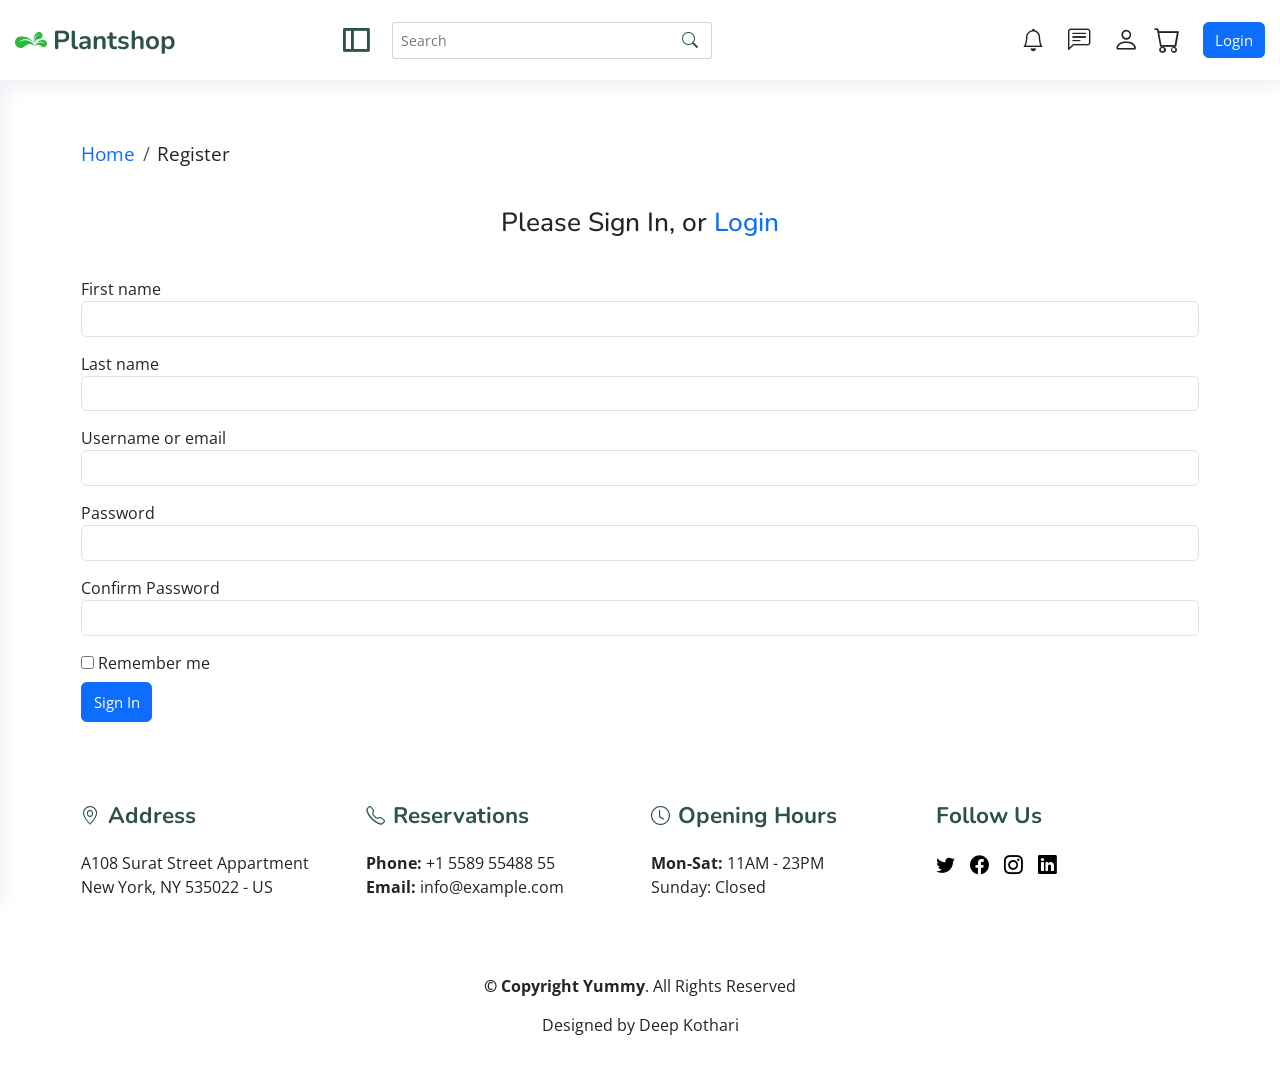
<file: register.html>
<!DOCTYPE html>
<html lang="en">

<head>
    <meta charset="UTF-8">
    <meta name="viewport" content="width=device-width, initial-scale=1.0">
    <title>Plantshop - eCommerce Website</title>
    <!-- Google Fonts -->
    <link
     href="https://fonts.googleapis.com/css?family=Open+Sans:300,300i,400,400i,600,600i,700,700i|Nunito:300,300i,400,400i,600,600i,700,700i|Poppins:300,300i,400,400i,500,500i,600,600i,700,700i"
     rel="stylesheet">
    <!-- Vendor CSS Files -->
    <link href="assets/vendor/bootstrap/css/bootstrap.min.css" rel="stylesheet">
    <link href="assets/vendor/bootstrap-icons/bootstrap-icons.css" rel="stylesheet">
    <link href="assets/vendor/boxicons/css/boxicons.min.css" rel="stylesheet">
    <link href="assets/vendor/remixicon/remixicon.css" rel="stylesheet">
    <!-- CSS -->
    <link rel="stylesheet" href="assets/css/style.css">
    <!-- media -->
    <link rel="stylesheet" href="assets/css/media.css">
</head>

<body>
    <!-- ======= Header ======= -->
    <header id="header" class="header fixed-top d-flex align-items-center transition05 bg-white ps-3">
        <!-- logo -->
        <div class="d-flex align-items-center justify-content-between">
            <a href="index.html" class="logo text-decoration-none d-flex align-items-center">
                <img src="assets/images/logo.png" alt="">
                <span class="d-none d-lg-block green">Plantshop</span>
            </a>
            <i class="ri-side-bar-line ps-5 toggle-sidebar-btn"></i>
        </div>
        <!-- search bar -->
        <div class="search-bar">
            <form class="search-form d-flex align-items-center" method="POST" action="#">
                <input type="text" name="query" placeholder="Search" title="Enter search keyword">
                <button title="Search"><i class="bi bi-search"></i></button>
            </form>
        </div>
        <!-- navbar -->
        <nav class="header-nav ms-auto">
            <ul class="d-flex align-items-center m-0 p-0">
                <li class="nav-item d-block d-lg-none">
                    <a class="nav-link nav-icon fs-4 me-4 position-relative search-bar-toggle " href="#">
                        <i class="bi bi-search d-none d-sm-block"></i>
                    </a>
                </li>
                <li class="nav-item dropdown">
                    <a class="nav-link nav-icon fs-4 me-4 position-relative" href="#" data-bs-toggle="dropdown">
                        <i class="bi bi-bell"></i>
                    </a>
                    <ul class="dropdown-menu dropdown-menu-end dropdown-menu-arrow notifications">
                        <li class="dropdown-header gray">
                            You have 4 new notifications
                            <a href="#"><span class="badge rounded-pill bg-primary p-2 ms-2">View all</span></a>
                        </li>
                        <li>
                            <hr class="dropdown-divider">
                        </li>
                        <li class="notification-item py-1 d-flex align-items-center">
                            <i class="bi bi-exclamation-circle text-warning px-4 fs-4"></i>
                            <div class="my-1">
                                <h4 class="fw-bold fs-6 m-0">Lorem Ipsum</h4>
                                <p class="fs-6 gray m-0 py-1">Quae dolorem earum</p>
                                <p class="fs-6 gray m-0">30 min. ago</p>
                            </div>
                        </li>
                        <li>
                            <hr class="dropdown-divider">
                        </li>
                        <li class="notification-item py-1 d-flex align-items-center">
                            <i class="bi bi-x-circle text-danger px-4 fs-4"></i>
                            <div class="my-1">
                                <h4 class="fw-bold fs-6 m-0">Atque rerum nesciunt</h4>
                                <p class="fs-6 gray m-0 py-1">Quae dolorem earum</p>
                                <p class="fs-6 gray m-0">1 hr. ago</p>
                            </div>
                        </li>
                        <li>
                            <hr class="dropdown-divider">
                        </li>
                        <li class="notification-item py-1 d-flex align-items-center">
                            <i class="bi bi-check-circle text-success px-4 fs-4"></i>
                            <div class="my-1">
                                <h4 class="fw-bold fs-6 m-0">Sit rerum fuga</h4>
                                <p class="fs-6 gray m-0 py-1">Quae dolorem earum</p>
                                <p class="fs-6 gray m-0">2 hrs. ago</p>
                            </div>
                        </li>
                        <li>
                            <hr class="dropdown-divider">
                        </li>
                        <li class="notification-item py-1 d-flex align-items-center">
                            <i class="bi bi-info-circle text-primary px-4 fs-4"></i>
                            <div class="my-1">
                                <h4 class="fw-bold fs-6 m-0">Dicta reprehenderit</h4>
                                <p class="fs-6 gray m-0 py-1">Quae dolorem earum</p>
                                <p class="fs-6 gray m-0">4 hrs. ago</p>
                            </div>
                        </li>
                        <li>
                            <hr class="dropdown-divider">
                        </li>
                        <li class="dropdown-footer text-center">
                            <a href="#">Show all notifications</a>
                        </li>
                    </ul>
                </li>
                <li class="nav-item dropdown">
                    <a class="nav-link nav-icon fs-4 me-4 position-relative" href="#" data-bs-toggle="dropdown">
                        <i class="bi bi-chat-left-text"></i>
                    </a>
                    <ul class="dropdown-menu dropdown-menu-end dropdown-menu-arrow messages">
                        <li class="dropdown-header gray">
                            You have 3 new messages
                            <a href="#"><span class="badge rounded-pill bg-primary p-2 ms-2">View all</span></a>
                        </li>
                        <li>
                            <hr class="dropdown-divider">
                        </li>
                        <li class="message-item">
                            <a href="#" class="d-flex align-items-center">
                                <img src="assets/images/messages-1.jpg" alt="img" class="rounded-circle px-3">
                                <div class="my-1">
                                    <h4 class="fw-bold fs-6 m-0 dark">Maria Hudson</h4>
                                    <p class="fs-6 gray m-0 py-1">Velit asperiores et allo</p>
                                    <p class="fs-6 gray m-0">4 hrs. ago</p>
                                </div>
                            </a>
                        </li>
                        <li>
                            <hr class="dropdown-divider">
                        </li>
                        <li class="message-item">
                            <a href="#" class="d-flex align-items-center">
                                <img src="assets/images/messages-2.jpg" alt="img" class="rounded-circle px-3">
                                <div class="my-1">
                                    <h4 class="fw-bold fs-6 m-0 dark">Anna Nelson</h4>
                                    <p class="fs-6 gray m-0 py-1">Velit asperiores et allo</p>
                                    <p class="fs-6 gray m-0">6 hrs. ago</p>
                                </div>
                            </a>
                        </li>
                        <li>
                            <hr class="dropdown-divider">
                        </li>
                        <li class="message-item">
                            <a href="#" class="d-flex align-items-center">
                                <img src="assets/images/messages-3.jpg" alt="img" class="rounded-circle px-3">
                                <div class="my-1">
                                    <h4 class="fw-bold fs-6 m-0 dark">David Muldon</h4>
                                    <p class="fs-6 gray m-0 py-1">Velit asperiores et allo</p>
                                    <p class="fs-6 gray m-0">8 hrs. ago</p>
                                </div>
                            </a>
                        </li>
                        <li>
                            <hr class="dropdown-divider">
                        </li>
                        <li class="dropdown-footer text-center">
                            <a href="#">Show all messages</a>
                        </li>
                    </ul>
                </li>
                <li class="nav-item dropdown pe-3">
                    <a class="nav-link nav-profile d-flex align-items-center pe-0" href="#" data-bs-toggle="dropdown" aria-expanded="false">
                        <i class="bi bi-person fs-3"></i>
                    </a>
                    <ul class="dropdown-menu profile">
                        <li class="dropdown-header">
                            <h6 class="dark fs-5">Deep Kothari</h6>
                            <span class="dark fs-6">Web Designer</span>
                        </li>
                        <li>
                            <hr class="dropdown-divider">
                        </li>
                        <li>
                            <a href="profile.html" class="dropdown-item d-flex align-items-center">
                                <i class="bi bi-person fs-5 pe-3"></i>
                                <span>My Profile</span>
                            </a>
                        </li>
                        <li>
                            <hr class="dropdown-divider">
                        </li>
                        <li>
                            <a href="profile.html" class="dropdown-item d-flex align-items-center">
                                <i class="bi bi-gear fs-5 pe-3"></i>
                                <span>Account Settings</span>
                            </a>
                        </li>
                        <li>
                            <hr class="dropdown-divider">
                        </li>
                        <li>
                            <a href="#contact" class="dropdown-item d-flex align-items-center">
                                <i class="bi bi-question-circle fs-5 pe-3"></i>
                                <span>Need Help?</span>
                            </a>
                        </li>
                        <li>
                            <hr class="dropdown-divider">
                        </li>
                        <li>
                            <a href="login.html" class="dropdown-item d-flex align-items-center">
                                <i class="bi bi-box-arrow-right fs-5 pe-3"></i>
                                <span>Sign Out</span>
                            </a>
                        </li>
                    </ul>
                </li>
                <li class="nav-item">
                    <a class="nav-link nav-icon fs-3 pe-4" href="products.html">
                        <i class="bi bi-cart"></i>
                    </a>
                </li>
                <li class="nav-item pe-3">
                    <a href="login.html" class="btn btn-primary">Login </a>
                </li>
            </ul>
        </nav>
    </header>

    <!-- ======= Sidebar ======= -->
    <aside id="sidebar" class="sidebar">

        <ul class="sidebar-nav" id="sidebar-nav">

            <li class="nav-item">
                <a class="nav-link " href="index.html">
                    <i class="bi bi-grid"></i>
                    <span>Dashboard</span>
                </a>
            </li>
            <li class="nav-item">
                <a class="nav-link collapsed" data-bs-target="#components-nav" data-bs-toggle="collapse" href="#">
                    <i class="bi bi-tree"></i><span>Large Trees</span><i class="bi bi-chevron-down ms-auto"></i>
                </a>
                <ul id="components-nav" class="nav-content collapse " data-bs-parent="#sidebar-nav">
                    <li>
                        <a href="products.html">
                            <i class="bi bi-circle"></i><span>Mango tree</span>
                        </a>
                    </li>
                    <li>
                        <a href="products.html">
                            <i class="bi bi-circle"></i><span>Banyan tree</span>
                        </a>
                    </li>
                    <li>
                        <a href="products.html">
                            <i class="bi bi-circle"></i><span>Banana tree</span>
                        </a>
                    </li>
                    <li>
                        <a href="products.html">
                            <i class="bi bi-circle"></i><span>Palm tree</span>
                        </a>
                    </li>
                    <li>
                        <a href="products.html">
                            <i class="bi bi-circle"></i><span>Banmoo tree</span>
                        </a>
                    </li>
                </ul>
            </li>
            <li class="nav-item">
                <a class="nav-link collapsed" data-bs-target="#forms-nav" data-bs-toggle="collapse" href="#">
                    <i class="bi bi-flower1"></i><span>Flowers</span><i class="bi bi-chevron-down ms-auto"></i>
                </a>
                <ul id="forms-nav" class="nav-content collapse " data-bs-parent="#sidebar-nav">
                    <li>
                        <a href="products.html">
                            <i class="bi bi-circle"></i><span>Marigold</span>
                        </a>
                    </li>
                    <li>
                        <a href="products.html">
                            <i class="bi bi-circle"></i><span>Lavender</span>
                        </a>
                    </li>
                    <li>
                        <a href="products.html">
                            <i class="bi bi-circle"></i><span>Lily</span>
                        </a>
                    </li>
                    <li>
                        <a href="products.html">
                            <i class="bi bi-circle"></i><span>Sun flower</span>
                        </a>
                    </li>
                    <li>
                        <a href="products.html">
                            <i class="bi bi-circle"></i><span>Rose</span>
                        </a>
                    </li>
                    <li>
                        <a href="products.html">
                            <i class="bi bi-circle"></i><span>Tulip</span>
                        </a>
                    </li>
                    <li>
                        <a href="#">
                            <i class="bi bi-circle"></i><span>Jasmine</span>
                        </a>
                    </li>
                </ul>
            </li>
            <li class="nav-item">
                <a class="nav-link collapsed" data-bs-target="#tables-nav" data-bs-toggle="collapse" href="#">
                    <i class="bi bi-flower2"></i><span>Bonsai</span><i class="bi bi-chevron-down ms-auto"></i>
                </a>
                <ul id="tables-nav" class="nav-content collapse " data-bs-parent="#sidebar-nav">
                    <li>
                        <a href="products.html">
                            <i class="bi bi-circle"></i><span>Japanese Maple</span>
                        </a>
                    </li>
                    <li>
                        <a href="products.html">
                            <i class="bi bi-circle"></i><span>Chinese Elm</span>
                        </a>
                    </li>
                    <li>
                        <a href="products.html">
                            <i class="bi bi-circle"></i><span>Fukien Tea Tree</span>
                        </a>
                    </li>
                    <li>
                        <a href="products.html">
                            <i class="bi bi-circle"></i><span>Box Wood</span>
                        </a>
                    </li>
                    <li>
                        <a href="products.html">
                            <i class="bi bi-circle"></i><span>Desert Rose</span>
                        </a>
                    </li>
                </ul>
            </li>
            <li class="nav-item">
                <a class="nav-link collapsed" data-bs-target="#charts-nav" data-bs-toggle="collapse" href="#">
                    <i class="bi bi-flower3"></i><span>Special Pots</span><i class="bi bi-chevron-down ms-auto"></i>
                </a>
                <ul id="charts-nav" class="nav-content collapse " data-bs-parent="#sidebar-nav">
                    <li>
                        <a href="products.html">
                            <i class="bi bi-circle"></i><span>Clay Pots</span>
                        </a>
                    </li>
                    <li>
                        <a href="products.html">
                            <i class="bi bi-circle"></i><span>Metal Pots</span>
                        </a>
                    </li>
                    <li>
                        <a href="products.html">
                            <i class="bi bi-circle"></i><span>Concrete Pots</span>
                        </a>
                    </li>
                    <li>
                        <a href="products.html">
                            <i class="bi bi-circle"></i><span>Fiber Glass Pots</span>
                        </a>
                    </li>
                    <li>
                        <a href="products.html">
                            <i class="bi bi-circle"></i><span>Plastic Pots</span>
                        </a>
                    </li>
                    <li>
                        <a href="products.html">
                            <i class="bi bi-circle"></i><span>Self-Watering Pots</span>
                        </a>
                    </li>
                </ul>
            </li>
            <li class="nav-item">
                <a class="nav-link collapsed" data-bs-target="#icons-nav" data-bs-toggle="collapse" href="#">
                    <i class="bi bi-tree-fill"></i><span>Gardening Tools</span><i class="bi bi-chevron-down ms-auto"></i>
                </a>
                <ul id="icons-nav" class="nav-content collapse " data-bs-parent="#sidebar-nav">
                    <li>
                        <a href="products.html">
                            <i class="bi bi-circle"></i><span>Gloves</span>
                        </a>
                    </li>
                    <li>
                        <a href="products.html">
                            <i class="bi bi-circle"></i><span>Rake</span>
                        </a>
                    </li>
                    <li>
                        <a href="products.html">
                            <i class="bi bi-circle"></i><span>Watering Can</span>
                        </a>
                    </li>
                    <li>
                        <a href="products.html">
                            <i class="bi bi-circle"></i><span>Spade</span>
                        </a>
                    </li>
                    <li>
                        <a href="products.html">
                            <i class="bi bi-circle"></i><span>Wheel Barrow</span>
                        </a>
                    </li>
                    <li>
                        <a href="products.html">
                            <i class="bi bi-circle"></i><span>Leaf Blower</span>
                        </a>
                    </li>
                </ul>
            </li>
            <li class="nav-heading">Pages</li>

            <li class="nav-item">
                <a class="nav-link collapsed " href="index.html">
                    <i class="bi bi-house-exclamation-fill"></i>
                    <span>Home</span>
                </a>
            </li>
            <li class="nav-item">
                <a class="nav-link collapsed text-primary" href="view.html">
                    <i class="bi bi-eye-fill"></i>
                    <span>View Cart</span>
                </a>
            </li>
            <li class="nav-item">
                <a class="nav-link collapsed text-primary" href="products.html">
                    <i class="bi bi-box"></i>
                    <span>Products page</span>
                </a>
            </li>
            <li class="nav-item">
                <a class="nav-link collapsed text-primary" href="profile.html">
                    <i class="bi bi-box"></i>
                    <span>Profile</span>
                </a>
            </li>
            <li class="nav-item">
                <a class="nav-link collapsed text-primary" href="register.html">
                    <i class="bi bi-card-list"></i>
                    <span>Register</span>
                </a>
            </li>
            <li class="nav-item">
                <a class="nav-link collapsed text-primary" href="login.html">
                    <i class="bi bi-box-arrow-in-right"></i>
                    <span>Login</span>
                </a>
            </li>
        </ul>
    </aside><!-- End Sidebar-->

    <!-- ======= Main Section ======= -->
    <main id="main" class="main">
        <nav class="container" aria-label="breadcrumb">
            <ol class="breadcrumb">
                <li class="breadcrumb-item text-dark fs-5 opacity-5"><a href="index.html">Home</a></li>
                <li class="breadcrumb-item text-dark fs-5 active" aria-current="page">Register</li>
            </ol>
        </nav>
        <div class="container">
            <div class="row">
                <div class="">
                    <h3>Please Sign In, or <a href="login.html">Login</a></h3>
                    <form role="form" action="login.html">
                        <div class="form-group py-2">
                            <label for="">First name</label>
                            <input type="text" class="form-control" id="inputuserfname" required>
                        </div>
                        <div class="form-group py-2">
                            <label for="">Last name</label>
                            <input type="text" class="form-control" id="inputuserlname" required>
                        </div>
                        <div class="form-group py-2">
                            <label for="inputUsernameEmail">Username or email</label>
                            <input type="text" class="form-control" id="inputUsernameEmail" required>
                        </div>
                        <div class="form-group py-2">
                            <label for="inputPassword">Password</label>
                            <input type="password" class="form-control" id="inputPassword" required>
                        </div>
                        <div class="form-group py-2">
                            <label for="inputPassword">Confirm Password</label>
                            <input type="password" class="form-control" id="inputPassword" required>
                        </div>
                        <div class="checkbox pull-right py-2">
                            <label>
                                <input type="checkbox">
                                Remember me </label>
                        </div>
                        <button type="submit" class="btn btn btn-primary py-2">
                            Sign In
                        </button>
                    </form>
                </div>
            </div>
        </div>
    </main>
    <!-- ======= Footer ======= -->
    <footer id="footer" class="footer pb-5">
        <div class="container">
            <div class="row gy-2">
                <div class="col-lg-3 col-md-6 footer-links pb-5">
                    <div class="d-flex justify-content-center justify-content-md-start">
                        <i class="bi bi-geo-alt icon fs-5 pe-2 green"></i>
                        <h4 class="fs-4 fw-bold green pb-3">Address</h4>
                    </div>
                    <p class="text-center text-md-start">
                        A108 Surat Street Appartment<br>
                        New York, NY 535022 - US<br>
                    </p>
                </div>
                <div class="col-lg-3 col-md-6 footer-links pb-5">
                    <div class="d-flex justify-content-center justify-content-md-start">
                        <i class="bi bi-telephone icon fs-5 pe-2 green"></i>
                        <h4 class="fs-4 fw-bold green pb-3">Reservations</h4>
                    </div>
                    <p class="text-center text-md-start">
                        <span class="d-block"><strong>Phone:</strong> +1 5589 55488 55</span>
                        <span class="d-block"><strong>Email:</strong> info@example.com</span>
                    </p>
                </div>
                <div class="col-lg-3 col-md-6 footer-links pb-5">
                    <div class="d-flex justify-content-center justify-content-md-start">
                        <i class="bi bi-clock icon fs-5 pe-2 green"></i>
                        <h4 class="fs-4 fw-bold green pb-3">Opening Hours</h4>
                    </div>
                    <p class="text-center text-md-start">
                        <strong>Mon-Sat:</strong> 11AM - 23PM<br>
                        Sunday: Closed
                    </p>
                </div>
                <div class="col-lg-3 col-md-6 footer-links pb-5">
                    <h4 class="fs-4 fw-bold green pb-3 text-center text-md-start">Follow Us</h4>
                    <div class="social-links d-flex gap-3 justify-content-center justify-content-md-start">
                        <a href="#" class="twitter text-decoration-none dark fs-5"><i class="bi bi-twitter "></i></a>
                        <a href="#" class="facebook text-decoration-none dark fs-5"><i class="bi bi-facebook "></i></a>
                        <a href="#" class="instagram text-decoration-none dark fs-5"><i class="bi bi-instagram "></i></a>
                        <a href="#" class="linkedin text-decoration-none dark fs-5"><i class="bi bi-linkedin "></i></a>
                    </div>
                </div>
            </div>
            <div class="text-center py-3">
                <strong class="">&copy; Copyright <span>Yummy</span></strong>.
                All Rights Reserved
            </div>
            <div class="text-center">
                Designed by Deep Kothari
            </div>
        </div>
    </footer><!-- End Footer -->
    <!-- Vendor JS Files -->
    <script src="assets/vendor/bootstrap/js/bootstrap.bundle.min.js"></script>
    <script src="assets/vendor/jquery/jquery.min.js"></script>
    <!-- js -->
    <script src="assets/js/script.js"></script>
</body>

</html>
</file>
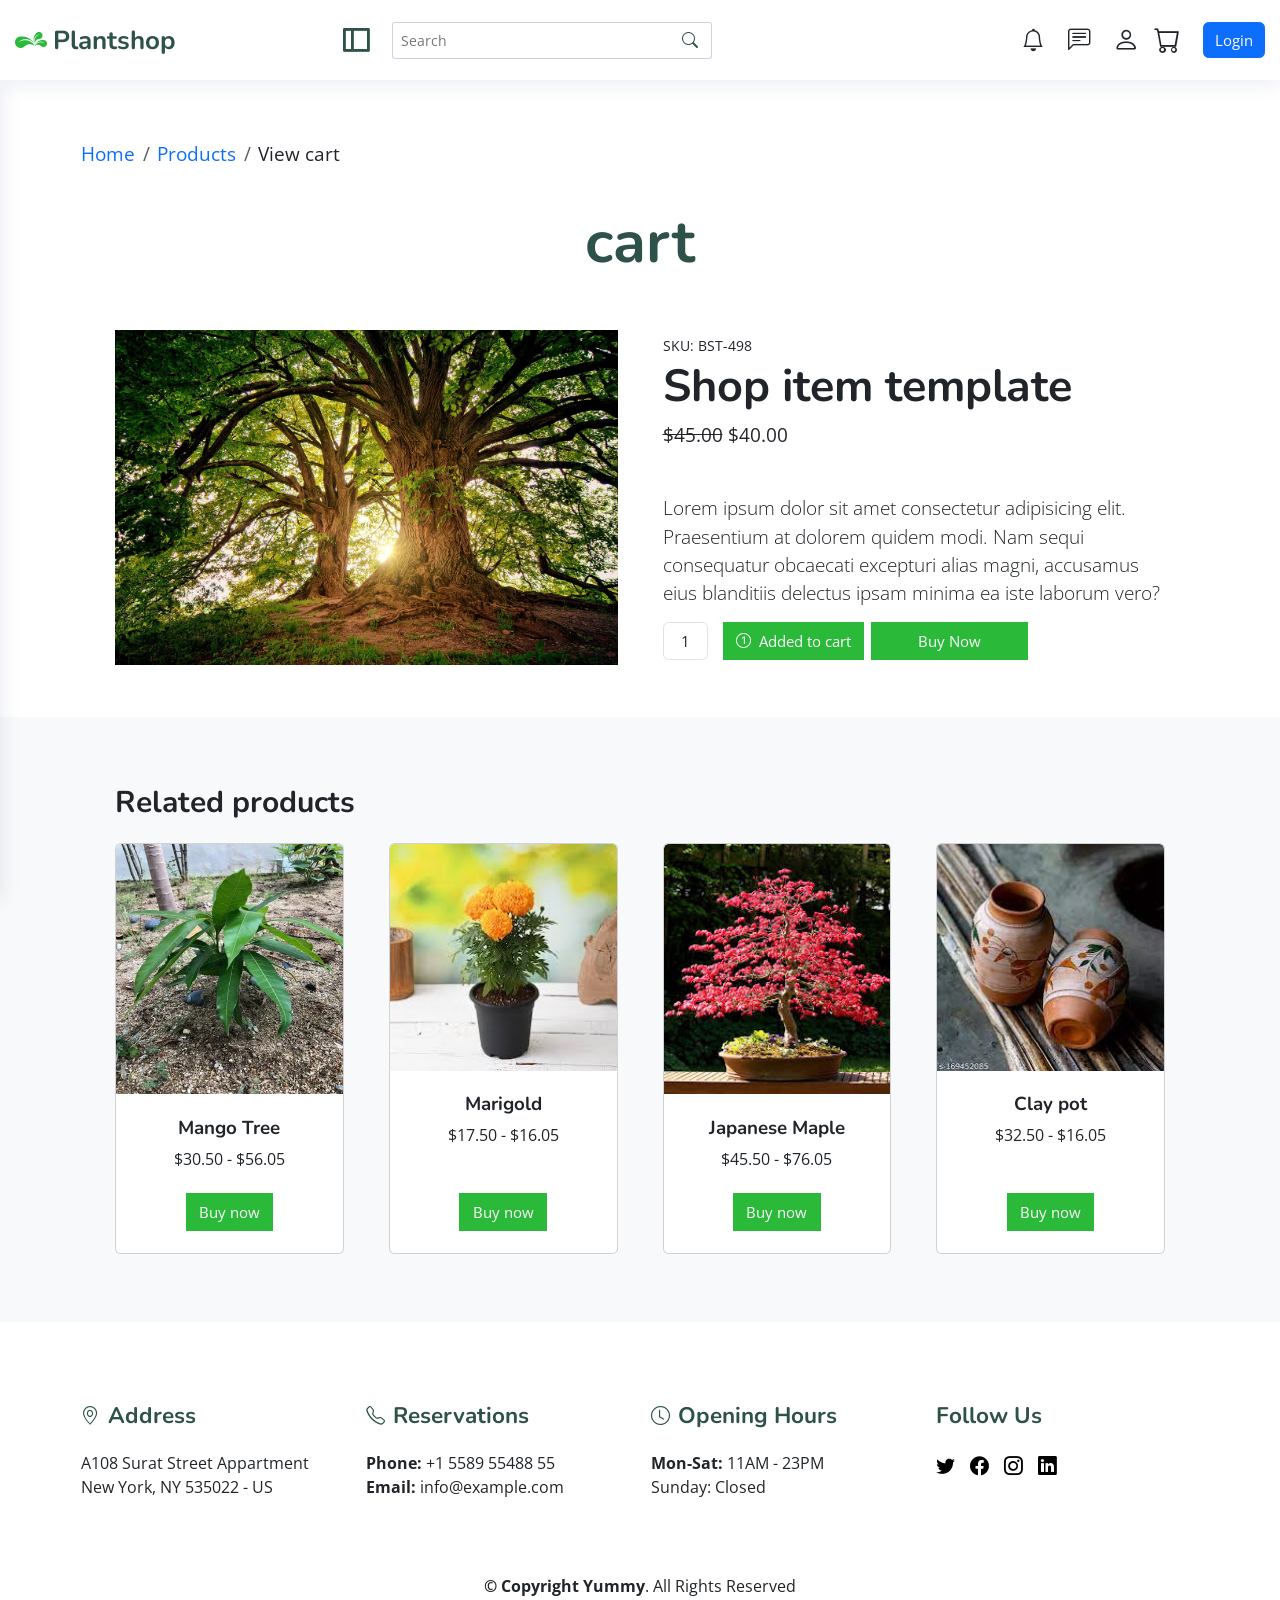
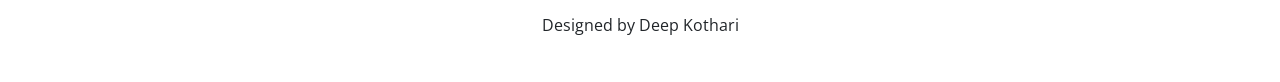
<file: view.html>
<!DOCTYPE html>
<html lang="en">

<head>
    <meta charset="UTF-8">
    <meta name="viewport" content="width=device-width, initial-scale=1.0">
    <title>Plantshop - eCommerce Website</title>
    <!-- Google Fonts -->
    <link
     href="https://fonts.googleapis.com/css?family=Open+Sans:300,300i,400,400i,600,600i,700,700i|Nunito:300,300i,400,400i,600,600i,700,700i|Poppins:300,300i,400,400i,500,500i,600,600i,700,700i"
     rel="stylesheet">
    <!-- Vendor CSS Files -->
    <link href="assets/vendor/bootstrap/css/bootstrap.min.css" rel="stylesheet">
    <link href="assets/vendor/bootstrap-icons/bootstrap-icons.css" rel="stylesheet">
    <link href="assets/vendor/boxicons/css/boxicons.min.css" rel="stylesheet">
    <link href="assets/vendor/remixicon/remixicon.css" rel="stylesheet">
    <!-- CSS -->
    <link rel="stylesheet" href="assets/css/style.css">
    <!-- media -->
    <link rel="stylesheet" href="assets/css/media.css">
</head>

<body>
    <!-- ======= Header ======= -->
    <header id="header" class="header fixed-top d-flex align-items-center transition05 bg-white ps-3">
        <!-- logo -->
        <div class="d-flex align-items-center justify-content-between">
            <a href="index.html" class="logo text-decoration-none d-flex align-items-center">
                <img src="assets/images/logo.png" alt="">
                <span class="d-none d-lg-block green">Plantshop</span>
            </a>
            <i class="ri-side-bar-line ps-5 toggle-sidebar-btn"></i>
        </div>
        <!-- search bar -->
        <div class="search-bar">
            <form class="search-form d-flex align-items-center" method="POST" action="#">
                <input type="text" name="query" placeholder="Search" title="Enter search keyword">
                <button title="Search"><i class="bi bi-search"></i></button>
            </form>
        </div>
        <!-- navbar -->
        <nav class="header-nav ms-auto">
            <ul class="d-flex align-items-center m-0 p-0">
                <li class="nav-item d-block d-lg-none">
                    <a class="nav-link nav-icon fs-4 me-4 position-relative search-bar-toggle " href="#">
                        <i class="bi bi-search d-none d-sm-block"></i>
                    </a>
                </li>
                <li class="nav-item dropdown">
                    <a class="nav-link nav-icon fs-4 me-4 position-relative" href="#" data-bs-toggle="dropdown">
                        <i class="bi bi-bell"></i>
                    </a>
                    <ul class="dropdown-menu dropdown-menu-end dropdown-menu-arrow notifications">
                        <li class="dropdown-header gray">
                            You have 4 new notifications
                            <a href="#"><span class="badge rounded-pill bg-primary p-2 ms-2">View all</span></a>
                        </li>
                        <li>
                            <hr class="dropdown-divider">
                        </li>
                        <li class="notification-item py-1 d-flex align-items-center">
                            <i class="bi bi-exclamation-circle text-warning px-4 fs-4"></i>
                            <div class="my-1">
                                <h4 class="fw-bold fs-6 m-0">Lorem Ipsum</h4>
                                <p class="fs-6 gray m-0 py-1">Quae dolorem earum</p>
                                <p class="fs-6 gray m-0">30 min. ago</p>
                            </div>
                        </li>
                        <li>
                            <hr class="dropdown-divider">
                        </li>
                        <li class="notification-item py-1 d-flex align-items-center">
                            <i class="bi bi-x-circle text-danger px-4 fs-4"></i>
                            <div class="my-1">
                                <h4 class="fw-bold fs-6 m-0">Atque rerum nesciunt</h4>
                                <p class="fs-6 gray m-0 py-1">Quae dolorem earum</p>
                                <p class="fs-6 gray m-0">1 hr. ago</p>
                            </div>
                        </li>
                        <li>
                            <hr class="dropdown-divider">
                        </li>
                        <li class="notification-item py-1 d-flex align-items-center">
                            <i class="bi bi-check-circle text-success px-4 fs-4"></i>
                            <div class="my-1">
                                <h4 class="fw-bold fs-6 m-0">Sit rerum fuga</h4>
                                <p class="fs-6 gray m-0 py-1">Quae dolorem earum</p>
                                <p class="fs-6 gray m-0">2 hrs. ago</p>
                            </div>
                        </li>
                        <li>
                            <hr class="dropdown-divider">
                        </li>
                        <li class="notification-item py-1 d-flex align-items-center">
                            <i class="bi bi-info-circle text-primary px-4 fs-4"></i>
                            <div class="my-1">
                                <h4 class="fw-bold fs-6 m-0">Dicta reprehenderit</h4>
                                <p class="fs-6 gray m-0 py-1">Quae dolorem earum</p>
                                <p class="fs-6 gray m-0">4 hrs. ago</p>
                            </div>
                        </li>
                        <li>
                            <hr class="dropdown-divider">
                        </li>
                        <li class="dropdown-footer text-center">
                            <a href="#">Show all notifications</a>
                        </li>
                    </ul>
                </li>
                <li class="nav-item dropdown">
                    <a class="nav-link nav-icon fs-4 me-4 position-relative" href="#" data-bs-toggle="dropdown">
                        <i class="bi bi-chat-left-text"></i>
                    </a>
                    <ul class="dropdown-menu dropdown-menu-end dropdown-menu-arrow messages">
                        <li class="dropdown-header gray">
                            You have 3 new messages
                            <a href="#"><span class="badge rounded-pill bg-primary p-2 ms-2">View all</span></a>
                        </li>
                        <li>
                            <hr class="dropdown-divider">
                        </li>
                        <li class="message-item">
                            <a href="#" class="d-flex align-items-center">
                                <img src="assets/images/messages-1.jpg" alt="img" class="rounded-circle px-3">
                                <div class="my-1">
                                    <h4 class="fw-bold fs-6 m-0 dark">Maria Hudson</h4>
                                    <p class="fs-6 gray m-0 py-1">Velit asperiores et allo</p>
                                    <p class="fs-6 gray m-0">4 hrs. ago</p>
                                </div>
                            </a>
                        </li>
                        <li>
                            <hr class="dropdown-divider">
                        </li>
                        <li class="message-item">
                            <a href="#" class="d-flex align-items-center">
                                <img src="assets/images/messages-2.jpg" alt="img" class="rounded-circle px-3">
                                <div class="my-1">
                                    <h4 class="fw-bold fs-6 m-0 dark">Anna Nelson</h4>
                                    <p class="fs-6 gray m-0 py-1">Velit asperiores et allo</p>
                                    <p class="fs-6 gray m-0">6 hrs. ago</p>
                                </div>
                            </a>
                        </li>
                        <li>
                            <hr class="dropdown-divider">
                        </li>
                        <li class="message-item">
                            <a href="#" class="d-flex align-items-center">
                                <img src="assets/images/messages-3.jpg" alt="img" class="rounded-circle px-3">
                                <div class="my-1">
                                    <h4 class="fw-bold fs-6 m-0 dark">David Muldon</h4>
                                    <p class="fs-6 gray m-0 py-1">Velit asperiores et allo</p>
                                    <p class="fs-6 gray m-0">8 hrs. ago</p>
                                </div>
                            </a>
                        </li>
                        <li>
                            <hr class="dropdown-divider">
                        </li>
                        <li class="dropdown-footer text-center">
                            <a href="#">Show all messages</a>
                        </li>
                    </ul>
                </li>
                <li class="nav-item dropdown pe-3">
                    <a class="nav-link nav-profile d-flex align-items-center pe-0" href="#" data-bs-toggle="dropdown" aria-expanded="false">
                        <i class="bi bi-person fs-3"></i>
                    </a>
                    <ul class="dropdown-menu profile">
                        <li class="dropdown-header">
                            <h6 class="dark fs-5">Deep Kothari</h6>
                            <span class="dark fs-6">Web Designer</span>
                        </li>
                        <li>
                            <hr class="dropdown-divider">
                        </li>
                        <li>
                            <a href="profile.html" class="dropdown-item d-flex align-items-center">
                                <i class="bi bi-person fs-5 pe-3"></i>
                                <span>My Profile</span>
                            </a>
                        </li>
                        <li>
                            <hr class="dropdown-divider">
                        </li>
                        <li>
                            <a href="profile.html" class="dropdown-item d-flex align-items-center">
                                <i class="bi bi-gear fs-5 pe-3"></i>
                                <span>Account Settings</span>
                            </a>
                        </li>
                        <li>
                            <hr class="dropdown-divider">
                        </li>
                        <li>
                            <a href="#contact" class="dropdown-item d-flex align-items-center">
                                <i class="bi bi-question-circle fs-5 pe-3"></i>
                                <span>Need Help?</span>
                            </a>
                        </li>
                        <li>
                            <hr class="dropdown-divider">
                        </li>
                        <li>
                            <a href="login.html" class="dropdown-item d-flex align-items-center">
                                <i class="bi bi-box-arrow-right fs-5 pe-3"></i>
                                <span>Sign Out</span>
                            </a>
                        </li>
                    </ul>
                </li>
                <li class="nav-item">
                    <a class="nav-link nav-icon fs-3 pe-4" href="products.html">
                        <i class="bi bi-cart"></i>
                    </a>
                </li>
                <li class="nav-item pe-3">
                    <a href="login.html" class="btn btn-primary">Login </a>
                </li>
            </ul>
        </nav>
    </header>

    <!-- ======= Sidebar ======= -->
    <aside id="sidebar" class="sidebar">

        <ul class="sidebar-nav" id="sidebar-nav">

            <li class="nav-item">
                <a class="nav-link " href="index.html">
                    <i class="bi bi-grid"></i>
                    <span>Dashboard</span>
                </a>
            </li>
            <li class="nav-item">
                <a class="nav-link collapsed" data-bs-target="#components-nav" data-bs-toggle="collapse" href="#">
                    <i class="bi bi-tree"></i><span>Large Trees</span><i class="bi bi-chevron-down ms-auto"></i>
                </a>
                <ul id="components-nav" class="nav-content collapse " data-bs-parent="#sidebar-nav">
                    <li>
                        <a href="products.html">
                            <i class="bi bi-circle"></i><span>Mango tree</span>
                        </a>
                    </li>
                    <li>
                        <a href="products.html">
                            <i class="bi bi-circle"></i><span>Banyan tree</span>
                        </a>
                    </li>
                    <li>
                        <a href="products.html">
                            <i class="bi bi-circle"></i><span>Banana tree</span>
                        </a>
                    </li>
                    <li>
                        <a href="products.html">
                            <i class="bi bi-circle"></i><span>Palm tree</span>
                        </a>
                    </li>
                    <li>
                        <a href="products.html">
                            <i class="bi bi-circle"></i><span>Banmoo tree</span>
                        </a>
                    </li>
                </ul>
            </li>
            <li class="nav-item">
                <a class="nav-link collapsed" data-bs-target="#forms-nav" data-bs-toggle="collapse" href="#">
                    <i class="bi bi-flower1"></i><span>Flowers</span><i class="bi bi-chevron-down ms-auto"></i>
                </a>
                <ul id="forms-nav" class="nav-content collapse " data-bs-parent="#sidebar-nav">
                    <li>
                        <a href="products.html">
                            <i class="bi bi-circle"></i><span>Marigold</span>
                        </a>
                    </li>
                    <li>
                        <a href="products.html">
                            <i class="bi bi-circle"></i><span>Lavender</span>
                        </a>
                    </li>
                    <li>
                        <a href="products.html">
                            <i class="bi bi-circle"></i><span>Lily</span>
                        </a>
                    </li>
                    <li>
                        <a href="products.html">
                            <i class="bi bi-circle"></i><span>Sun flower</span>
                        </a>
                    </li>
                    <li>
                        <a href="products.html">
                            <i class="bi bi-circle"></i><span>Rose</span>
                        </a>
                    </li>
                    <li>
                        <a href="products.html">
                            <i class="bi bi-circle"></i><span>Tulip</span>
                        </a>
                    </li>
                    <li>
                        <a href="#">
                            <i class="bi bi-circle"></i><span>Jasmine</span>
                        </a>
                    </li>
                </ul>
            </li>
            <li class="nav-item">
                <a class="nav-link collapsed" data-bs-target="#tables-nav" data-bs-toggle="collapse" href="#">
                    <i class="bi bi-flower2"></i><span>Bonsai</span><i class="bi bi-chevron-down ms-auto"></i>
                </a>
                <ul id="tables-nav" class="nav-content collapse " data-bs-parent="#sidebar-nav">
                    <li>
                        <a href="products.html">
                            <i class="bi bi-circle"></i><span>Japanese Maple</span>
                        </a>
                    </li>
                    <li>
                        <a href="products.html">
                            <i class="bi bi-circle"></i><span>Chinese Elm</span>
                        </a>
                    </li>
                    <li>
                        <a href="products.html">
                            <i class="bi bi-circle"></i><span>Fukien Tea Tree</span>
                        </a>
                    </li>
                    <li>
                        <a href="products.html">
                            <i class="bi bi-circle"></i><span>Box Wood</span>
                        </a>
                    </li>
                    <li>
                        <a href="products.html">
                            <i class="bi bi-circle"></i><span>Desert Rose</span>
                        </a>
                    </li>
                </ul>
            </li>
            <li class="nav-item">
                <a class="nav-link collapsed" data-bs-target="#charts-nav" data-bs-toggle="collapse" href="#">
                    <i class="bi bi-flower3"></i><span>Special Pots</span><i class="bi bi-chevron-down ms-auto"></i>
                </a>
                <ul id="charts-nav" class="nav-content collapse " data-bs-parent="#sidebar-nav">
                    <li>
                        <a href="products.html">
                            <i class="bi bi-circle"></i><span>Clay Pots</span>
                        </a>
                    </li>
                    <li>
                        <a href="products.html">
                            <i class="bi bi-circle"></i><span>Metal Pots</span>
                        </a>
                    </li>
                    <li>
                        <a href="products.html">
                            <i class="bi bi-circle"></i><span>Concrete Pots</span>
                        </a>
                    </li>
                    <li>
                        <a href="products.html">
                            <i class="bi bi-circle"></i><span>Fiber Glass Pots</span>
                        </a>
                    </li>
                    <li>
                        <a href="products.html">
                            <i class="bi bi-circle"></i><span>Plastic Pots</span>
                        </a>
                    </li>
                    <li>
                        <a href="products.html">
                            <i class="bi bi-circle"></i><span>Self-Watering Pots</span>
                        </a>
                    </li>
                </ul>
            </li>
            <li class="nav-item">
                <a class="nav-link collapsed" data-bs-target="#icons-nav" data-bs-toggle="collapse" href="#">
                    <i class="bi bi-tree-fill"></i><span>Gardening Tools</span><i class="bi bi-chevron-down ms-auto"></i>
                </a>
                <ul id="icons-nav" class="nav-content collapse " data-bs-parent="#sidebar-nav">
                    <li>
                        <a href="products.html">
                            <i class="bi bi-circle"></i><span>Gloves</span>
                        </a>
                    </li>
                    <li>
                        <a href="products.html">
                            <i class="bi bi-circle"></i><span>Rake</span>
                        </a>
                    </li>
                    <li>
                        <a href="products.html">
                            <i class="bi bi-circle"></i><span>Watering Can</span>
                        </a>
                    </li>
                    <li>
                        <a href="products.html">
                            <i class="bi bi-circle"></i><span>Spade</span>
                        </a>
                    </li>
                    <li>
                        <a href="products.html">
                            <i class="bi bi-circle"></i><span>Wheel Barrow</span>
                        </a>
                    </li>
                    <li>
                        <a href="products.html">
                            <i class="bi bi-circle"></i><span>Leaf Blower</span>
                        </a>
                    </li>
                </ul>
            </li>
            <li class="nav-heading">Pages</li>

            <li class="nav-item">
                <a class="nav-link collapsed " href="index.html">
                    <i class="bi bi-house-exclamation-fill"></i>
                    <span>Home</span>
                </a>
            </li>
            <li class="nav-item">
                <a class="nav-link collapsed text-primary" href="view.html">
                    <i class="bi bi-eye-fill"></i>
                    <span>View Cart</span>
                </a>
            </li>
            <li class="nav-item">
                <a class="nav-link collapsed text-primary" href="products.html">
                    <i class="bi bi-box"></i>
                    <span>Products page</span>
                </a>
            </li>
            <li class="nav-item">
                <a class="nav-link collapsed text-primary" href="profile.html">
                    <i class="bi bi-box"></i>
                    <span>Profile</span>
                </a>
            </li>
            <li class="nav-item">
                <a class="nav-link collapsed text-primary" href="register.html">
                    <i class="bi bi-card-list"></i>
                    <span>Register</span>
                </a>
            </li>
            <li class="nav-item">
                <a class="nav-link collapsed text-primary" href="login.html">
                    <i class="bi bi-box-arrow-in-right"></i>
                    <span>Login</span>
                </a>
            </li>
        </ul>
    </aside><!-- End Sidebar-->

    <!-- ======= Main Section ======= -->
    <main id="main" class="main">
        <nav class="container" aria-label="breadcrumb">
            <ol class="breadcrumb">
                <li class="breadcrumb-item text-dark fs-5 opacity-5"><a href="index.html">Home</a></li>
                <li class="breadcrumb-item text-dark fs-5 opacity-5"><a href="products.html">Products</a></li>
                <li class="breadcrumb-item text-dark fs-5 active" aria-current="page">View cart</li>
            </ol>
        </nav>
        <!-- Product section-->
        <section class="pt-3 pb-5">
            <div class="container px-4 px-lg-5 my-2">
                <h2 class="text-center green display-3 pb-5 fw-bold">cart</h2>
                <div class="row gx-4 gx-lg-5 align-items-center">
                    <div class="col-md-6"><img class="img-fluid mb-5 mb-md-0" src="./assets/images/tree.jpg" alt="..." /></div>
                    <div class="col-md-6">
                        <div class="small mb-1">SKU: BST-498</div>
                        <h1 class="display-5 fw-bolder">Shop item template</h1>
                        <div class="fs-5 mb-5">
                            <span class="text-decoration-line-through">$45.00</span>
                            <span>$40.00</span>
                        </div>
                        <p class="lead">Lorem ipsum dolor sit amet consectetur adipisicing elit. Praesentium at dolorem quidem modi. Nam sequi consequatur obcaecati
                            excepturi
                            alias magni, accusamus eius blanditiis delectus ipsam minima ea iste laborum vero?</p>
                        <div class="d-flex">
                            <input class="form-control text-center me-3" id="inputQuantity" type="num" value="1" style="max-width: 3rem" />
                            <a href="index.html" class="btn btn-outline-dark flex-shrink-0 addtocart" type="button">
                                <i class="bi-1-circle me-1"></i>
                                Added to cart
                            </a>
                            <a href="index.html" class="btn btn-outline-dark px-5 flex-shrink-0 ms-2 addtocart" type="button">
                                Buy Now
                            </a>
                        </div>
                    </div>
                </div>
            </div>
        </section>
        <!-- Related items section-->
        <section class="py-4 bg-light">
            <div class="container px-4 px-lg-5 mt-5">
                <h2 class="fw-bolder mb-4">Related products</h2>
                <div class="row gx-4 gx-lg-5 row-cols-2 row-cols-md-3 row-cols-xl-4 justify-content-center">
                    <div class="col mb-5">
                        <div class="card prod h-100 overflow-hidden">
                            <img class="card-img-top transition03" src="./assets/images/mango-tree.webp" alt="..." />
                            <div class="card-body p-4">
                                <div class="text-center">
                                    <h5 class="fw-bolder transition03">Mango Tree</h5>
                                    $30.50 - $56.05
                                </div>
                            </div>
                            <div class="card-footer p-4 pt-0 border-top-0 bg-transparent">
                                <div class="text-center"><a class="btn addtocart mt-auto" href="index.html">Buy now</a></div>
                            </div>
                        </div>
                    </div>
                    <div class="col mb-5">
                        <div class="card prod h-100 overflow-hidden">
                            <img class="card-img-top transition03" src="./assets/images/marigold-flower.jpeg" alt="..." />
                            <div class="card-body p-4">
                                <div class="text-center">
                                    <h5 class="fw-bolder transition03">Marigold</h5>
                                    $17.50 - $16.05
                                </div>
                            </div>
                            <div class="card-footer p-4 pt-0 border-top-0 bg-transparent">
                                <div class="text-center"><a class="btn addtocart mt-auto" href="index.html">Buy now</a></div>
                            </div>
                        </div>
                    </div>
                    <div class="col mb-5">
                        <div class="card prod h-100 overflow-hidden">
                            <img class="card-img-top transition03" src="./assets/images/JapaneseMaple-bonsai.jpeg" alt="..." />
                            <div class="card-body p-4">
                                <div class="text-center">
                                    <h5 class="fw-bolder transition03">Japanese Maple</h5>
                                    $45.50 - $76.05
                                </div>
                            </div>
                            <div class="card-footer p-4 pt-0 border-top-0 bg-transparent">
                                <div class="text-center"><a class="btn addtocart mt-auto" href="index.html">Buy now</a></div>
                            </div>
                        </div>
                    </div>
                    <div class="col mb-5">
                        <div class="card prod h-100 overflow-hidden">
                            <img class="card-img-top transition03" src="./assets/images/clay-pot.jpeg" alt="..." />
                            <div class="card-body p-4">
                                <div class="text-center">
                                    <h5 class="fw-bolder transition03">Clay pot</h5>
                                    $32.50 - $16.05
                                </div>
                            </div>
                            <div class="card-footer p-4 pt-0 border-top-0 bg-transparent">
                                <div class="text-center"><a class="btn addtocart mt-auto" href="index.html">Buy now</a></div>
                            </div>
                        </div>
                    </div>
                </div>
            </div>
        </section>
    </main>
    <!-- ======= Footer ======= -->
    <footer id="footer" class="footer pb-5">
        <div class="container">
            <div class="row gy-2">
                <div class="col-lg-3 col-md-6 footer-links pb-5">
                    <div class="d-flex justify-content-center justify-content-md-start">
                        <i class="bi bi-geo-alt icon fs-5 pe-2 green"></i>
                        <h4 class="fs-4 fw-bold green pb-3">Address</h4>
                    </div>
                    <p class="text-center text-md-start">
                        A108 Surat Street Appartment<br>
                        New York, NY 535022 - US<br>
                    </p>
                </div>
                <div class="col-lg-3 col-md-6 footer-links pb-5">
                    <div class="d-flex justify-content-center justify-content-md-start">
                        <i class="bi bi-telephone icon fs-5 pe-2 green"></i>
                        <h4 class="fs-4 fw-bold green pb-3">Reservations</h4>
                    </div>
                    <p class="text-center text-md-start">
                        <span class="d-block"><strong>Phone:</strong> +1 5589 55488 55</span>
                        <span class="d-block"><strong>Email:</strong> info@example.com</span>
                    </p>
                </div>
                <div class="col-lg-3 col-md-6 footer-links pb-5">
                    <div class="d-flex justify-content-center justify-content-md-start">
                        <i class="bi bi-clock icon fs-5 pe-2 green"></i>
                        <h4 class="fs-4 fw-bold green pb-3">Opening Hours</h4>
                    </div>
                    <p class="text-center text-md-start">
                        <strong>Mon-Sat:</strong> 11AM - 23PM<br>
                        Sunday: Closed
                    </p>
                </div>
                <div class="col-lg-3 col-md-6 footer-links pb-5">
                    <h4 class="fs-4 fw-bold green pb-3 text-center text-md-start">Follow Us</h4>
                    <div class="social-links d-flex gap-3 justify-content-center justify-content-md-start">
                        <a href="#" class="twitter text-decoration-none dark fs-5"><i class="bi bi-twitter "></i></a>
                        <a href="#" class="facebook text-decoration-none dark fs-5"><i class="bi bi-facebook "></i></a>
                        <a href="#" class="instagram text-decoration-none dark fs-5"><i class="bi bi-instagram "></i></a>
                        <a href="#" class="linkedin text-decoration-none dark fs-5"><i class="bi bi-linkedin "></i></a>
                    </div>
                </div>
            </div>
            <div class="text-center py-3">
                <strong class="">&copy; Copyright <span>Yummy</span></strong>.
                All Rights Reserved
            </div>
            <div class="text-center">
                Designed by Deep Kothari
            </div>
        </div>
    </footer><!-- End Footer -->
    <!-- Vendor JS Files -->
    <script src="assets/vendor/bootstrap/js/bootstrap.bundle.min.js"></script>
    <script src="assets/vendor/jquery/jquery.min.js"></script>
    <!-- js -->
    <script src="assets/js/script.js"></script>
</body>

</html>
</file>
<file: assets/css/style.css>
:root {
    --green: #2e524a;
    --light-green: #2ab939;
    --dark: #000000;
    --light: #ffffff;
    --gray: #424242;

    --transition02: all 0.2s linear;
    --transition03: all 0.3s linear;
    --transition05: all 0.5s linear;
}
* {
    margin: 0;
    padding: 0;
    box-sizing: border-box;
    text-decoration: none !important;
    list-style: none;
}
body, html {
    font-family: "Open Sans", sans-serif;
    font-size: 16px;
    scroll-behavior: smooth;
}
h1,
h2,
h3,
h4,
h5,
h6 {
    font-family: "Nunito", sans-serif;
}
/* CURSOR POINTER */
.cursor {
    cursor: pointer;
}
.dvh-100 {
    height: 100dvh;
}
.green {
    color: var(--green);
}
.dark {
    color: var(--dark);
}
.light {
    color: var(--light);
}
.gray {
    color: var(--gray);
}
.transition02 {
    transition: var(--transition02);
}
.transition03 {
    transition: var(--transition03);
}
.transition05 {
    transition: var(--transition05);
}
/*--------------------------------------------------------------
# Header START
--------------------------------------------------------------*/
header {
    box-shadow: 0px 2px 20px rgba(1, 41, 112, 0.1);
}
@media (min-width: 1200px) {
    .logo {
        width: 280px;
    }
}
.logo img {
    max-height: 26px;
    margin-right: 6px;
}
.logo span {
    font-size: 26px;
    font-weight: 700;
    font-family: "Nunito", sans-serif;
}
.header {
    z-index: 997;
    height: 80px;
}
.header .toggle-sidebar-btn {
    font-size: 32px;
    padding-left: 10px;
    cursor: pointer;
    color: var(--green);
    animation: colorchanger 1.5s infinite linear;
}
@keyframes colorchanger {
    0% {
        color: rgba(0, 0, 0, 0.8);
    }
    100% {
        color: rgb(42, 185, 57, 0.8);
    }
}
.header .search-bar {
    min-width: 360px;
    padding: 0 20px;
}
@media (max-width: 1199px) {
    .header .search-bar {
        position: fixed;
        top: 50px;
        left: 0;
        right: 0;
        padding: 20px;
        box-shadow: 0px 0px 15px 0px rgba(1, 41, 112, 0.1);
        background: white;
        z-index: 9999;
        transition: 0.3s;
        visibility: hidden;
        opacity: 0;
    }
    .header .search-bar-show {
        top: 60px;
        visibility: visible;
        opacity: 1;
    }
}
.header .search-form {
    width: 100%;
}
.header .search-form input {
    border: 0;
    font-size: 14px;
    color: #012970;
    border: 1px solid rgba(1, 41, 112, 0.2);
    padding: 7px 38px 7px 8px;
    border-radius: 3px;
    transition: 0.3s;
    width: 100%;
}
.header .search-form input:focus,
.header .search-form input:hover {
    outline: none;
    box-shadow: 0 0 10px 0 rgba(1, 41, 112, 0.15);
    border: 1px solid rgba(1, 41, 112, 0.3);
}
.header .search-form button {
    border: 0;
    padding: 0;
    margin-left: -30px;
    background: none;
}
.header .search-form button i {
    color: var(--green);
}
/*--------------------------------------------------------------
# Header Nav
--------------------------------------------------------------*/
.header-nav .nav-profile img {
    max-height: 36px;
}
.message-item img {
    height: 2.5rem;
}
/*--------------------------------------------------------------
# Header END
--------------------------------------------------------------*/

/*--------------------------------------------------------------
# Sidebar
--------------------------------------------------------------*/
.sidebar {
    position: fixed;
    top: 80px;
    left: -18.75rem;
    bottom: 0;
    width: 18.75rem;
    z-index: 996;
    transition: var(--transition03);
    padding: 1.25rem;
    overflow-y: scroll;
    scrollbar-width: thin;
    scrollbar-color: var(--green) transparent;
    box-shadow: 0px 0px 20px rgba(1, 41, 112, 0.1);
    background-color: var(--light);
}
.move-sidebar {
    left: 0;
}
.sidebar::-webkit-scrollbar {
    width: 5px;
    height: 8px;
    background-color: #fff;
}
.sidebar::-webkit-scrollbar-thumb {
    background-color: #aab7cf;
}
.sidebar-nav {
    padding: 0;
    margin: 0;
    list-style: none;
}
.sidebar-nav li {
    padding: 0;
    margin: 0;
    list-style: none;
}
.sidebar-nav .nav-item {
    margin-bottom: 5px;
}
.sidebar-nav .nav-heading {
    font-size: 11px;
    text-transform: uppercase;
    color: #899bbd;
    font-weight: 600;
    margin: 10px 0 5px 15px;
}
.sidebar-nav .nav-link {
    display: flex;
    align-items: center;
    font-size: 15px;
    font-weight: 600;
    color: #2ab939;
    transition: 0.3;
    background: #f6f9ff;
    padding: 10px 15px;
    border-radius: 4px;
}
.sidebar-nav .nav-link i {
    font-size: 16px;
    margin-right: 10px;
    color: #2ab939;
}
.sidebar-nav .nav-link.collapsed {
    color: #012970;
    background: #fff;
}
.sidebar-nav .nav-link.collapsed i {
    color: #899bbd;
}
.sidebar-nav .nav-link:hover {
    color: #2ab939;
    background: #f6f9ff;
}
.sidebar-nav .nav-link:hover i {
    color: #2ab939;
}
.sidebar-nav .nav-link .bi-chevron-down {
    margin-right: 0;
    transition: transform 0.2s ease-in-out;
}
.sidebar-nav .nav-link:not(.collapsed) .bi-chevron-down {
    transform: rotate(180deg);
}
.sidebar-nav .nav-content {
    padding: 5px 0 0 0;
    margin: 0;
    list-style: none;
}
.sidebar .nav-content li {
    transition: var(--transition02);
}
.sidebar .nav-content li:hover {
    transform: translateX(7px);
}
.sidebar-nav .nav-content a {
    display: flex;
    align-items: center;
    font-size: 14px;
    font-weight: 600;
    color: #012970;
    transition: 0.3;
    padding: 10px 0 10px 40px;
    transition: 0.3s;
}
.sidebar-nav .nav-content a i {
    font-size: 6px;
    margin-right: 8px;
    line-height: 0;
    border-radius: 50%;
}
.sidebar-nav .nav-content a:hover,
.sidebar-nav .nav-content a.active {
    color: #2ab939;
}
/*--------------------------------------------------------------
# Main
--------------------------------------------------------------*/
.main {
    margin-top: 80px;
    padding: 60px 0 0 0;
    transition: var(--transition03);
}
.move-main {
    margin-left: 0;
}
.section {
    padding: 60px 0 0 0;
}
.main-img {
    height: 500px;
}
.floatmango {
    height: 12.5rem;
    width: 12.5rem;
    right: 0%;
    bottom: 0%;
    filter: brightness(0.8);
    z-index: 0;
}
/*--------------------------------------------------------------
# About Section
--------------------------------------------------------------*/
.about .about-img {
    min-height: 500px;
}
.about h3 {
    font-weight: 700;
    font-size: 36px;
    margin-bottom: 30px;
    font-family: var(--font-secondary);
}
.about .call-us {
    left: 10%;
    right: 10%;
    bottom: 10%;
    background-color: #fff;
    box-shadow: 0px 2px 25px rgba(0, 0, 0, 0.08);
    padding: 20px;
}
.about .content ul li {
    padding: 0 0 8px 26px;
}
.about .content ul i {
    top: -3px;
}
.about .content p:last-child {
    margin-bottom: 0;
}
/*--------------------------------------------------------------
# Product Section
--------------------------------------------------------------*/
.products .nav-tabs {
    border: 0;
}
.products .nav-link {
    margin: 0 10px;
    padding: 10px 5px;
    transition: 0.3s;
    color: var(--green);
    border-radius: 0;
    cursor: pointer;
    height: 100%;
    border: 0;
    border-bottom: 2px solid #b6b6bf;
}
.products .nav-link i {
    padding-right: 15px;
    font-size: 48px;
}
.products .nav-link h4 {
    font-size: 18px;
    font-weight: 400;
    margin: 0;
}
.products .nav-link:hover {
    color: var(--light-green);
}
.products .nav-link.active {
    color: var(--light-green);
    border-color: var(--green);
}
.products .tab-content .tab-header {
    padding: 30px 0;
}
.products .tab-content .tab-header p {
    font-size: 14px;
    text-transform: uppercase;
    color: #676775;
    margin-bottom: 0;
}
.products .tab-content .tab-header h3 {
    font-size: 36px;
    font-weight: 600;
    color: var(--color-primary);
}
.prod:hover h5 {
    color: var(--light-green);
}
.card-img-top {
    max-height: 250px;
}
.prod:hover .card-img-top {
    transform: scale(1.1);
}
.addtocart {
    color: var(--light);
    border: 2px solid transparent;
    border-radius: 0;
    background-color: var(--light-green);
}
.addtocart:hover {
    border: 2px solid var(--light-green);
}
/*--------------------------------------------------------------
# Contact Section
--------------------------------------------------------------*/
.contact .info-item {
    background-color: #f4f4f4;
}
.contact .info-item .icon {
    width: 56px;
    height: 56px;
    font-size: 24px;
}
.contact .email-form {
    width: 100%;
    margin-top: 30px;
    background: #fff;
    box-shadow: 0 0 30px rgba(0, 0, 0, 0.2);
}
.contact .email-form .form-group {
    padding-bottom: 20px;
}
.contact .email-form input,
.contact .email-form textarea {
    border-radius: 0;
    box-shadow: none;
    font-size: 18px;
}
.contact .email-form input:focus,
.contact .email-form textarea:focus {
    border-color: var(--light-green);
}
.contact .email-form input {
    height: 48px;
}
.contact .email-form textarea {
    padding: 10px 12px;
}
.contact .email-form button[type=submit] {
    padding: 12px 40px;
    border: 2px solid transparent;
    color: var(--light);
    background-color: var(--green);
    transition: var(--transition03);
    border-radius: 50px;
}
.contact .email-form button[type=submit]:hover {
    background: var(--light);
    border: 2px solid var(--green);
    color: var(--green);
}
/*--------------------------------------------------------------
# Main END
--------------------------------------------------------------*/
/*--------------------------------------------------------------
# Footer
--------------------------------------------------------------*/
.footer {
    margin-top: 80px;
    transition: var(--transition03);
    /* background-color: #fae6c2; */
}
.move-footer {
    margin-left: 0;
}
/*--------------------------------------------------------------
# Footer END
--------------------------------------------------------------*/

/*--------------------------------------------------------------
# LOGIN START
--------------------------------------------------------------*/

.login-or {
    position: relative;
    font-size: 18px;
    color: #aaa;
    margin-top: 10px;
    margin-bottom: 10px;
    padding-top: 10px;
    padding-bottom: 10px;
}
.span-or {
    display: block;
    position: absolute;
    left: 50%;
    top: -2px;
    margin-left: -25px;
    background-color: #fff;
    width: 50px;
    text-align: center;
}
.hr-or {
    background-color: #cdcdcd;
    height: 1px;
    margin-top: 0px !important;
    margin-bottom: 0px !important;
}
h3 {
    text-align: center;
    line-height: 300%;
}
</file>
<file: assets/css/media.css>
@media (max-width:1500px) {
    html {
        font-size: 16px !important;
    }
}
@media (max-width:1400px) {
    html {
        font-size: 15px !important;
    }
}
@media (max-width:1200px) {
    html {
        font-size: 14px !important;
    }
    .main {
        margin-left: 0;
    }
    .footer {
        margin-left: 0;
    }
}
@media (max-width:992px) {
    html {
        font-size: 13px !important;
    }
}
@media (max-width:768px) {
    html {
        font-size: 12px !important;
    }
}
@media (max-width:576px) {
    html {
        font-size: 12px !important;
    }
}
</file>
